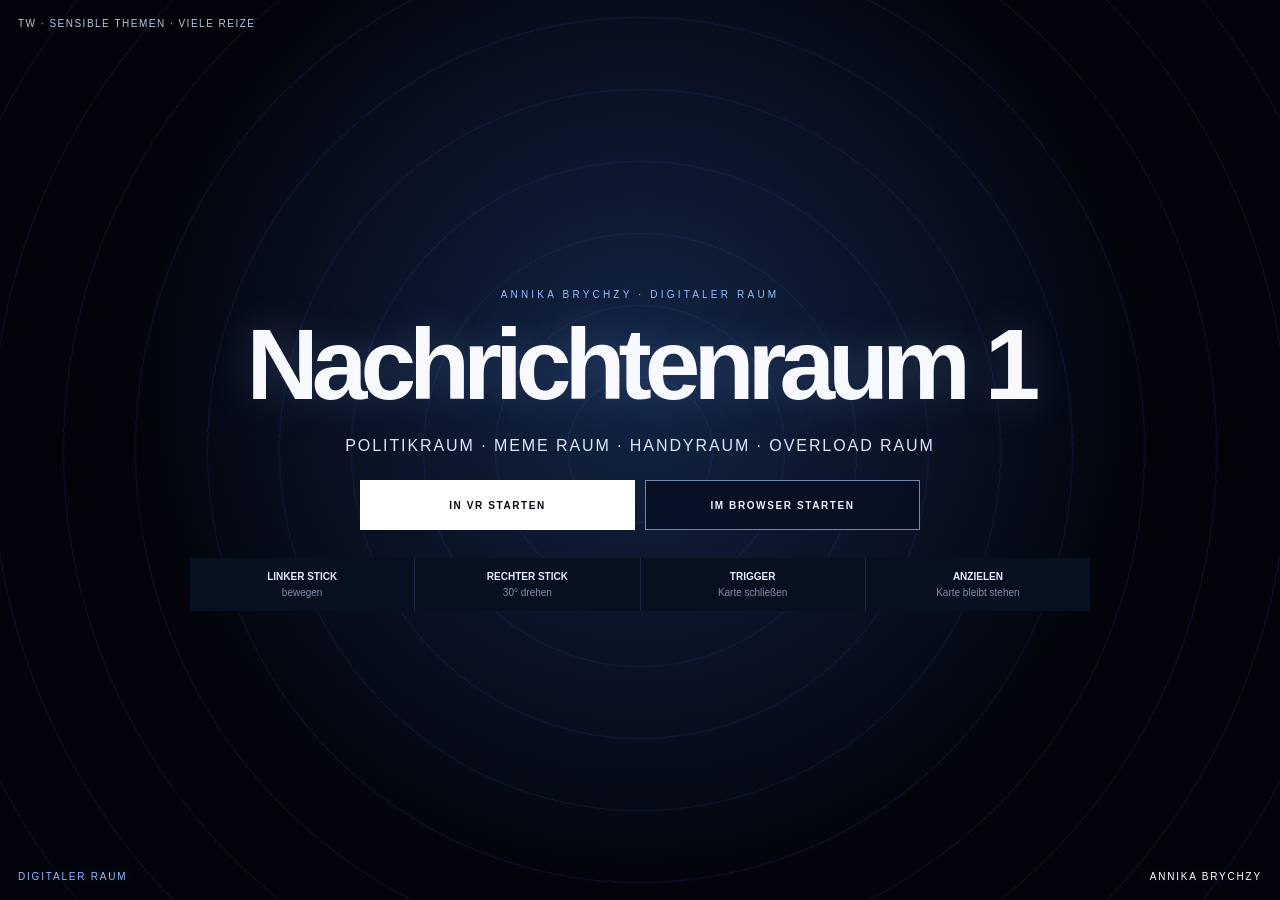
<file: index.html>
<!doctype html>
<html lang="de">
  <head>
    <meta charset="utf-8" />
    <meta name="viewport" content="width=device-width, initial-scale=1" />
    <meta http-equiv="refresh" content="0; url=./v2/" />
    <title>Nachrichtenraum</title>
    <style>
      html, body { height: 100%; margin: 0; background: #05070c; color: white; font-family: system-ui, sans-serif; display: grid; place-items: center; }
      a { color: #9ee7ff; }
    </style>
  </head>
  <body>
    <main>
      <h1>Nachrichtenraum</h1>
      <p><a href="./v2/">In den Raum gehen</a></p>
    </main>
  </body>
</html>
</file>
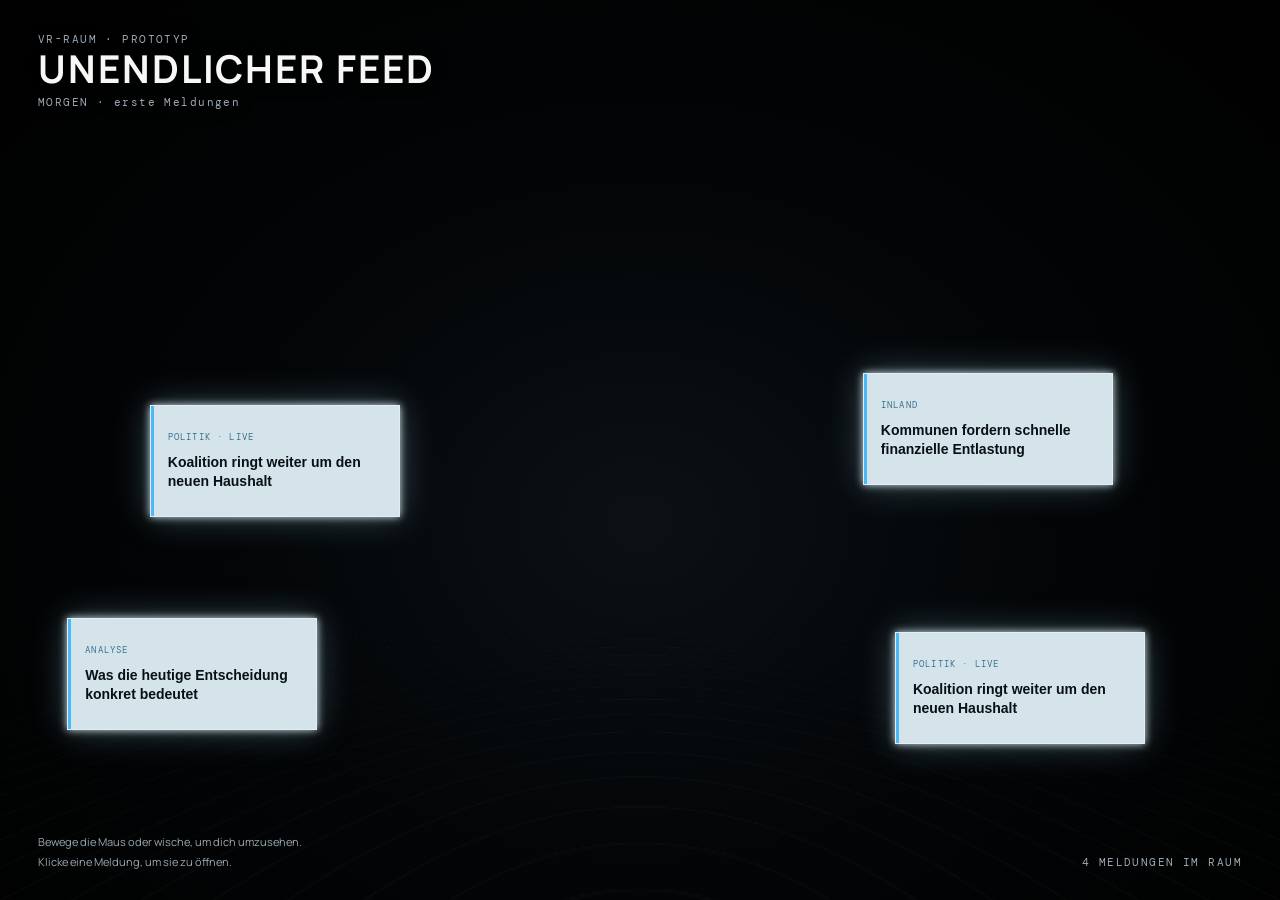
<file: prototype/index.html>
<!doctype html>
<html lang="de">
  <head>
    <meta charset="UTF-8" />
    <meta name="viewport" content="width=device-width, initial-scale=1.0" />
    <title>Unendlicher Feed — Nachrichtenraum</title>
    <link rel="stylesheet" href="styles.css" />
  </head>
  <body>
    <main id="experience" aria-label="Interaktiver Nachrichtenraum">
      <header class="hud">
        <p class="eyebrow">VR-RAUM · PROTOTYP</p>
        <h1>UNENDLICHER FEED</h1>
        <p id="phase-label">MORGEN · erste Meldungen</p>
      </header>

      <section id="news-space" aria-live="polite"></section>

      <aside class="help">
        <span>Bewege die Maus oder wische, um dich umzusehen.</span>
        <span>Klicke eine Meldung, um sie zu öffnen.</span>
      </aside>
      <p class="counter"><span id="counter">0</span> MELDUNGEN IM RAUM</p>

      <dialog id="news-dialog">
        <button class="close" id="close-dialog" aria-label="Meldung schließen">×</button>
        <p class="source" id="dialog-source"></p>
        <h2 id="dialog-title"></h2>
        <p id="dialog-text"></p>
        <p class="note">Eine Meldung schließen schafft keinen Raum.</p>
      </dialog>
    </main>
    <script src="script.js"></script>
  </body>
</html>
</file>
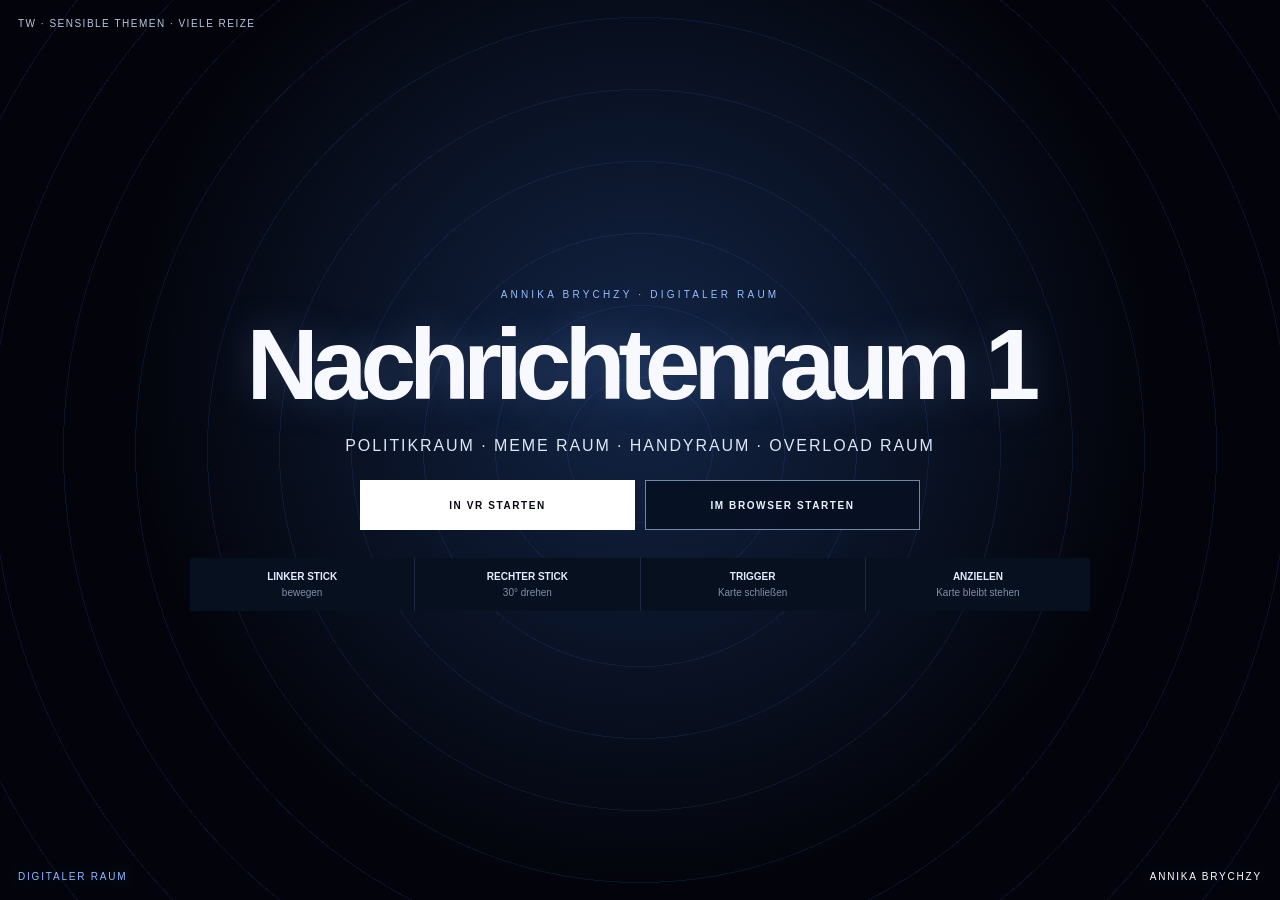
<file: v2/index.html>
<!doctype html>
<html lang="de">
  <head>
    <meta charset="UTF-8" />
    <meta name="viewport" content="width=device-width, initial-scale=1.0, viewport-fit=cover" />
    <meta name="theme-color" content="#10246a" />
    <meta name="description" content="Nachrichtenraum 1, eine für Meta Quest optimierte WebXR-Erfahrung von Annika Brychzy." />
    <title>Nachrichtenraum 1</title>
    <link rel="manifest" href="./manifest.webmanifest" />
    <link rel="icon" href="./icon.svg" type="image/svg+xml" />
    <link rel="stylesheet" href="./styles.css?v=rooms-9" />
    <script src="../vendor/aframe-v1.8.0.min.js"></script>
  </head>
  <body>
    <main id="app">
      <a-scene id="xr-scene" background="color: #10246a" fog="type: exponential; color: #10246a; density: 0.006" renderer="antialias: false; colorManagement: true; foveationLevel: 1; precision: medium; maxCanvasWidth: 2560; maxCanvasHeight: 1440" webxr="referenceSpaceType: local-floor; optionalFeatures: local-floor, bounded-floor" vr-mode-ui="enabled: true" loading-screen="enabled: false" device-orientation-permission-ui="enabled: false">
        <a-entity id="rig">
          <a-camera id="viewer" position="0 1.62 0" look-controls="pointerLockEnabled: false; magicWindowTrackingEnabled: true" wasd-controls="acceleration: 16">
            <a-entity id="vr-hud" visible="false">
              <a-plane position="-0.66 0.46 -1.7" width="0.7" height="0.11" material="color: #061226; shader: flat; transparent: true; opacity: 0.72; depthTest: false"></a-plane>
              <a-text id="vr-phase" value="BEREIT" position="-1.00 0.46 -1.695" width="1.24" color="#d9e7ff" align="left" baseline="center" material="depthTest: false"></a-text>
              <a-text id="vr-tw" value="TW · VIELE REIZE" position="-1.00 0.70 -1.695" width="1.08" color="#facc15" align="left" baseline="center" material="depthTest: false"></a-text>
              <a-entity id="exit-root" visible="false" position="0 0.06 -1.65">
                <a-plane width="1.12" height="0.32" material="color: #07070a; shader: flat; transparent: true; opacity: 0.98; depthTest: false; depthWrite: false"></a-plane>
                <a-text id="vr-exit-question" value="MÖCHTEN SIE DIESEN RAUM VERLASSEN?" position="0 0.09 0.018" width="1.2" color="#ffffff" align="center" baseline="center" material="depthTest: false; depthWrite: false"></a-text>
                <a-plane id="vr-exit-yes" class="interactive" position="0.21 -0.064 0.025" width="0.36" height="0.13" material="color: #16a34a; shader: flat; opacity: 1; depthTest: false; depthWrite: false"><a-text id="vr-exit-yes-label" value="JA" position="0 0 0.014" width="0.9" color="#ffffff" align="center" baseline="center" material="depthTest: false; depthWrite: false"></a-text></a-plane>
                <a-plane id="vr-exit-no" class="interactive" position="-0.21 -0.064 0.025" width="0.36" height="0.13" material="color: #dc2626; shader: flat; opacity: 1; depthTest: false; depthWrite: false"><a-text id="vr-exit-no-label" value="NEIN" position="0 0 0.014" width="0.9" color="#ffffff" align="center" baseline="center" material="depthTest: false; depthWrite: false"></a-text></a-plane>
              </a-entity>
              <a-plane id="vr-pause-button" position="0 -0.52 -1.25" width="0.64" height="0.13" material="color: #0a1b35; shader: flat; opacity: 0.92; depthTest: false"><a-text id="vr-pause-label" value="ALLE ANHALTEN" position="0 0 0.006" width="0.78" color="#ffffff" align="center" baseline="center" material="depthTest: false"></a-text></a-plane>
              <a-text id="vr-help" value="" position="0 -0.72 -1.5" width="1.35" color="#7084a8" align="center" baseline="center" material="depthTest: false"></a-text>
            </a-entity>
          </a-camera>
          <a-entity id="left-controller" meta-touch-controls="hand: left; model: true" raycaster="objects: .interactive; far: 14; showLine: false" cursor="rayOrigin: entity; fuse: false; downEvents: triggerdown; upEvents: triggerup"></a-entity>
          <a-entity id="right-controller" meta-touch-controls="hand: right; model: true" raycaster="objects: .interactive; far: 14; showLine: false" cursor="rayOrigin: entity; fuse: false; downEvents: triggerdown; upEvents: triggerup"></a-entity>
        </a-entity>
        <a-entity id="data-swarm"></a-entity><a-entity id="news-root"></a-entity>
        <a-entity id="left-pointer" visible="false" geometry="primitive: triangle; vertexA: 0 0.022 0; vertexB: -0.016 -0.014 0; vertexC: 0.016 -0.014 0" material="color: #8eb8ff; shader: flat; side: double; depthTest: false"></a-entity>
        <a-entity id="right-pointer" visible="false" geometry="primitive: triangle; vertexA: 0 0.022 0; vertexB: -0.016 -0.014 0; vertexC: 0.016 -0.014 0" material="color: #ffffff; shader: flat; side: double; depthTest: false"></a-entity>
        <a-entity id="mouse-cursor" cursor="rayOrigin: mouse; fuse: false" raycaster="objects: .interactive; far: 18"></a-entity>
      </a-scene>
      <section id="start-screen" aria-labelledby="title"><div class="start-panel"><div class="version">ANNIKA BRYCHZY · DIGITALER RAUM</div><h1 id="title">Nachrichtenraum 1</h1><p class="intro">Politikraum · Meme Raum · Handyraum · Overload Raum</p><div class="actions"><button id="vr-button" class="primary" type="button" disabled>IN VR STARTEN</button><button id="browser-button" type="button" disabled>IM BROWSER STARTEN</button><button id="install-button" type="button" hidden>INSTALLIEREN</button></div><dl class="controls"><div><dt>Linker Stick</dt><dd>bewegen</dd></div><div><dt>Rechter Stick</dt><dd>30° drehen</dd></div><div><dt>Trigger</dt><dd>Karte schließen</dd></div><div><dt>Anzielen</dt><dd>Karte bleibt stehen</dd></div></dl></div></section>
      <section id="hud" aria-live="polite"><div><span id="phase-label">BEREIT</span><span id="timer">00:00</span></div><div><span id="message-count">0 NEWS</span><span id="feed-status">RSS WIRD GELADEN</span></div></section>
      <button id="pause-all" type="button">ALLE ANHALTEN</button>
      <section id="exit-overlay" class="exit-overlay" hidden><div class="exit-panel"><p>Möchten Sie diesen Raum verlassen?</p><div><button id="exit-yes" type="button">Ja</button><button id="exit-no" type="button">Nein</button></div></div></section>
      <section id="rest-note" hidden><p>Pause</p><span>Nicht jede Ablenkung ist Erholung.</span></section>
      <div id="desktop-help">KLICK/TRIGGER: SCHLIESSEN · ANZIELEN: LESEN · WASD: BEWEGEN</div><div id="toast" role="status" aria-live="polite"></div><div class="tw-warning">TW · sensible Themen · viele Reize</div><div class="project-left">digitaler raum</div><div class="project-right">Annika Brychzy</div>
    </main>
    <script type="module" src="./vr-hud-fix.js?v=3"></script>
    <script type="module" src="./exit-patch.js?v=6"></script>
    <script type="module" src="./card-flow-patch.js?v=1"></script>
    <script type="module" src="./vr-interaction-polish.js?v=3"></script>
    <script type="module" src="./main.js?v=rooms-22"></script>
    <script type="module" src="./room-bg.js?v=rooms-visual-10"></script>
    <script type="module" src="./aurora-room.js?v=2"></script>
    <script type="module" src="./sky-background.js?v=3"></script>
    <script type="module" src="./rest-quiet.js?v=1"></script>
  </body>
</html>
</file>
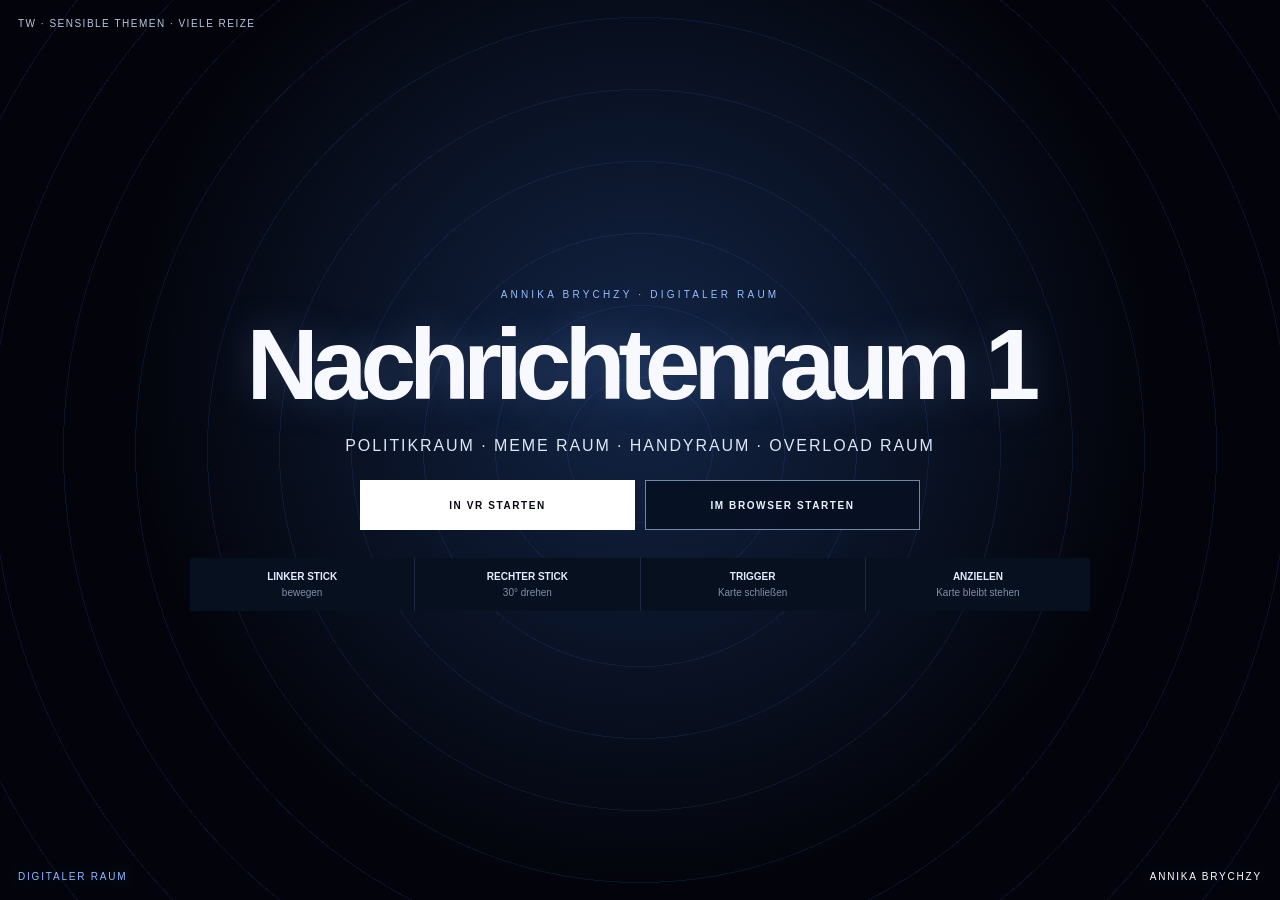
<file: vs/index.html>
<!doctype html>
<html lang="de">
  <head>
    <meta charset="utf-8" />
    <meta name="viewport" content="width=device-width, initial-scale=1" />
    <meta http-equiv="refresh" content="0; url=../v2/" />
    <title>Weiterleitung zum Nachrichtenraum</title>
    <script>location.replace('../v2/');</script>
  </head>
  <body>
    <p>Weiter zum <a href="../v2/">Nachrichtenraum</a>.</p>
  </body>
</html>
</file>
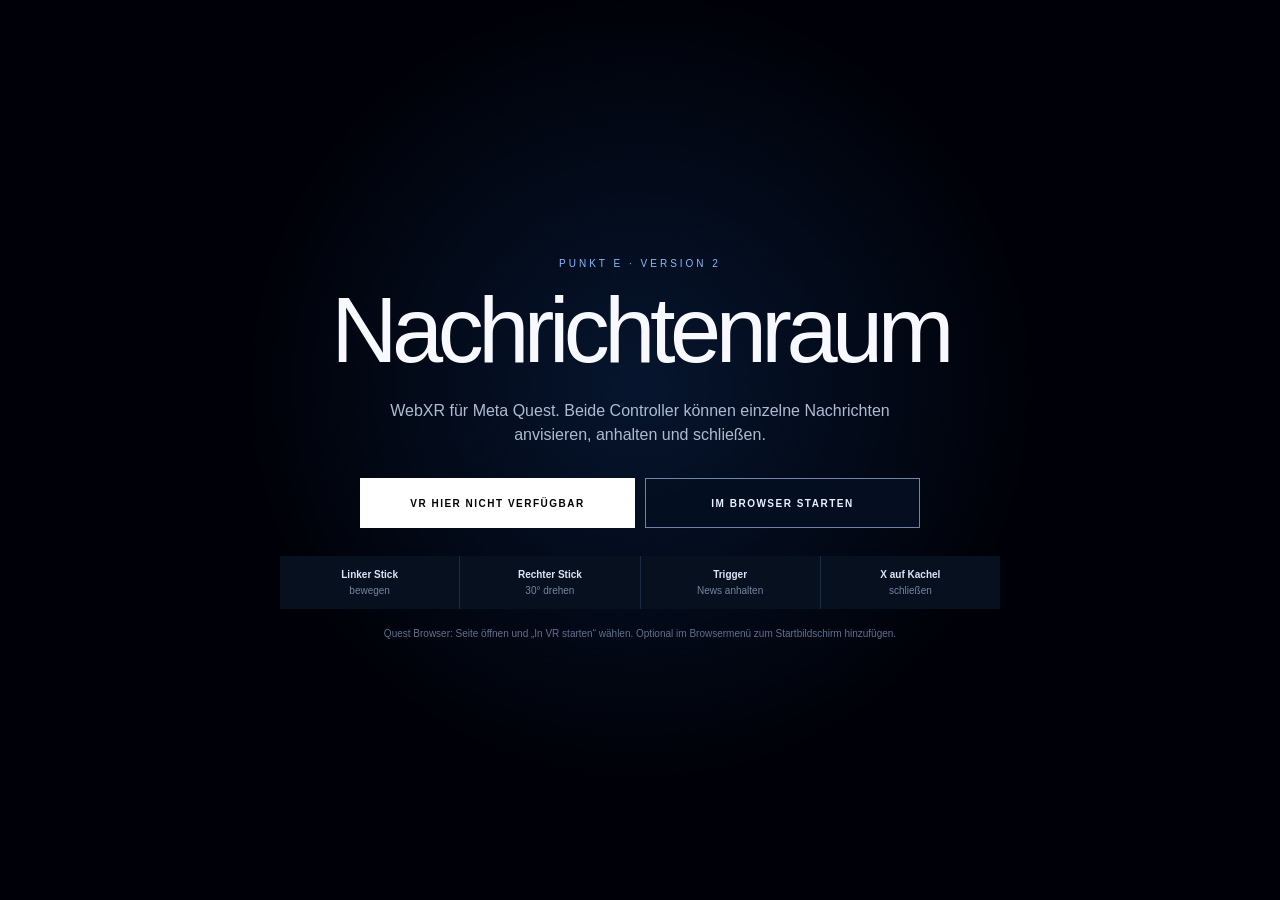
<file: public/v2/index.html>
<!doctype html>
<html lang="de">
  <head>
    <meta charset="UTF-8" />
    <meta name="viewport" content="width=device-width, initial-scale=1.0, viewport-fit=cover" />
    <meta name="theme-color" content="#000108" />
    <meta name="description" content="Nachrichtenraum V2, eine für Meta Quest optimierte WebXR-Erfahrung." />
    <title>Nachrichtenraum V2</title>
    <link rel="manifest" href="./manifest.webmanifest" />
    <link rel="icon" href="./icon.svg" type="image/svg+xml" />
    <link rel="stylesheet" href="./styles.css" />
    <script src="../vendor/aframe-v1.8.0.min.js"></script>
  </head>
  <body>
    <main id="app">
      <a-scene
        id="xr-scene"
        background="color: #000108"
        fog="type: exponential; color: #000108; density: 0.022"
        renderer="antialias: false; colorManagement: true; foveationLevel: 1; precision: medium; maxCanvasWidth: 2560; maxCanvasHeight: 1440"
        webxr="referenceSpaceType: local-floor; optionalFeatures: local-floor, bounded-floor"
        vr-mode-ui="enabled: false"
        loading-screen="enabled: false"
        device-orientation-permission-ui="enabled: false"
      >
        <a-entity id="rig">
          <a-camera
            id="viewer"
            position="0 1.62 0"
            look-controls="pointerLockEnabled: false; magicWindowTrackingEnabled: true"
            wasd-controls="acceleration: 16"
          >
            <a-entity id="vr-hud" visible="false">
              <a-plane
                position="-0.67 0.48 -1.4"
                width="0.62"
                height="0.11"
                material="color: #061226; shader: flat; transparent: true; opacity: 0.72; depthTest: false"
              ></a-plane>
              <a-text
                id="vr-phase"
                value="BEREIT"
                position="-0.96 0.48 -1.395"
                width="1.15"
                color="#d9e7ff"
                align="left"
                baseline="center"
                material="depthTest: false"
              ></a-text>
              <a-plane
                id="vr-pause-button"
                position="0 -0.52 -1.25"
                width="0.64"
                height="0.13"
                material="color: #0a1b35; shader: flat; opacity: 0.92; depthTest: false"
              >
                <a-text
                  id="vr-pause-label"
                  value="ALLE ANHALTEN"
                  position="0 0 0.006"
                  width="0.78"
                  color="#ffffff"
                  align="center"
                  baseline="center"
                  material="depthTest: false"
                ></a-text>
              </a-plane>
              <a-text
                id="vr-help"
                value="LINKS: LAUFEN  |  RECHTS: DREHEN  |  TRIGGER: AUSWAHL"
                position="0 -0.72 -1.5"
                width="1.35"
                color="#7084a8"
                align="center"
                baseline="center"
                material="depthTest: false"
              ></a-text>
            </a-entity>
          </a-camera>

          <a-entity
            id="left-controller"
            meta-touch-controls="hand: left; model: true"
            raycaster="objects: .interactive; far: 14; showLine: false"
            cursor="rayOrigin: entity; fuse: false; downEvents: triggerdown; upEvents: triggerup"
          ></a-entity>
          <a-entity
            id="right-controller"
            meta-touch-controls="hand: right; model: true"
            raycaster="objects: .interactive; far: 14; showLine: false"
            cursor="rayOrigin: entity; fuse: false; downEvents: triggerdown; upEvents: triggerup"
          ></a-entity>
        </a-entity>

        <a-entity id="data-swarm"></a-entity>
        <a-entity id="news-root"></a-entity>
        <a-entity
          id="left-pointer"
          visible="false"
          geometry="primitive: triangle; vertexA: 0 0.022 0; vertexB: -0.016 -0.014 0; vertexC: 0.016 -0.014 0"
          material="color: #8eb8ff; shader: flat; side: double; depthTest: false"
        ></a-entity>
        <a-entity
          id="right-pointer"
          visible="false"
          geometry="primitive: triangle; vertexA: 0 0.022 0; vertexB: -0.016 -0.014 0; vertexC: 0.016 -0.014 0"
          material="color: #ffffff; shader: flat; side: double; depthTest: false"
        ></a-entity>
        <a-entity
          id="mouse-cursor"
          cursor="rayOrigin: mouse; fuse: false"
          raycaster="objects: .interactive; far: 18"
        ></a-entity>
      </a-scene>

      <section id="start-screen" aria-labelledby="title">
        <div class="start-panel">
          <div class="version">PUNKT E · VERSION 2</div>
          <h1 id="title">Nachrichtenraum</h1>
          <p class="intro">WebXR für Meta Quest. Beide Controller können einzelne Nachrichten anvisieren, anhalten und schließen.</p>
          <div class="actions">
            <button id="vr-button" class="primary" type="button" disabled>IN VR STARTEN</button>
            <button id="browser-button" type="button" disabled>IM BROWSER STARTEN</button>
            <button id="install-button" type="button" hidden>INSTALLIEREN</button>
          </div>
          <dl class="controls">
            <div><dt>Linker Stick</dt><dd>bewegen</dd></div>
            <div><dt>Rechter Stick</dt><dd>30° drehen</dd></div>
            <div><dt>Trigger</dt><dd>News anhalten</dd></div>
            <div><dt>X auf Kachel</dt><dd>schließen</dd></div>
          </dl>
          <p class="install-hint">Quest Browser: Seite öffnen und „In VR starten“ wählen. Optional im Browsermenü zum Startbildschirm hinzufügen.</p>
        </div>
      </section>

      <section id="hud" aria-live="polite">
        <div><span id="phase-label">BEREIT</span><span id="timer">00:00</span></div>
        <div><span id="message-count">0 NEWS</span><span id="feed-status">RSS WIRD GELADEN</span></div>
      </section>

      <button id="pause-all" type="button">ALLE ANHALTEN</button>
      <div id="desktop-help">KLICK: NEWS ANHALTEN · X: SCHLIESSEN · WASD: BEWEGEN</div>
      <div id="toast" role="status" aria-live="polite"></div>
    </main>
    <script type="module" src="./main.js"></script>
  </body>
</html>
</file>
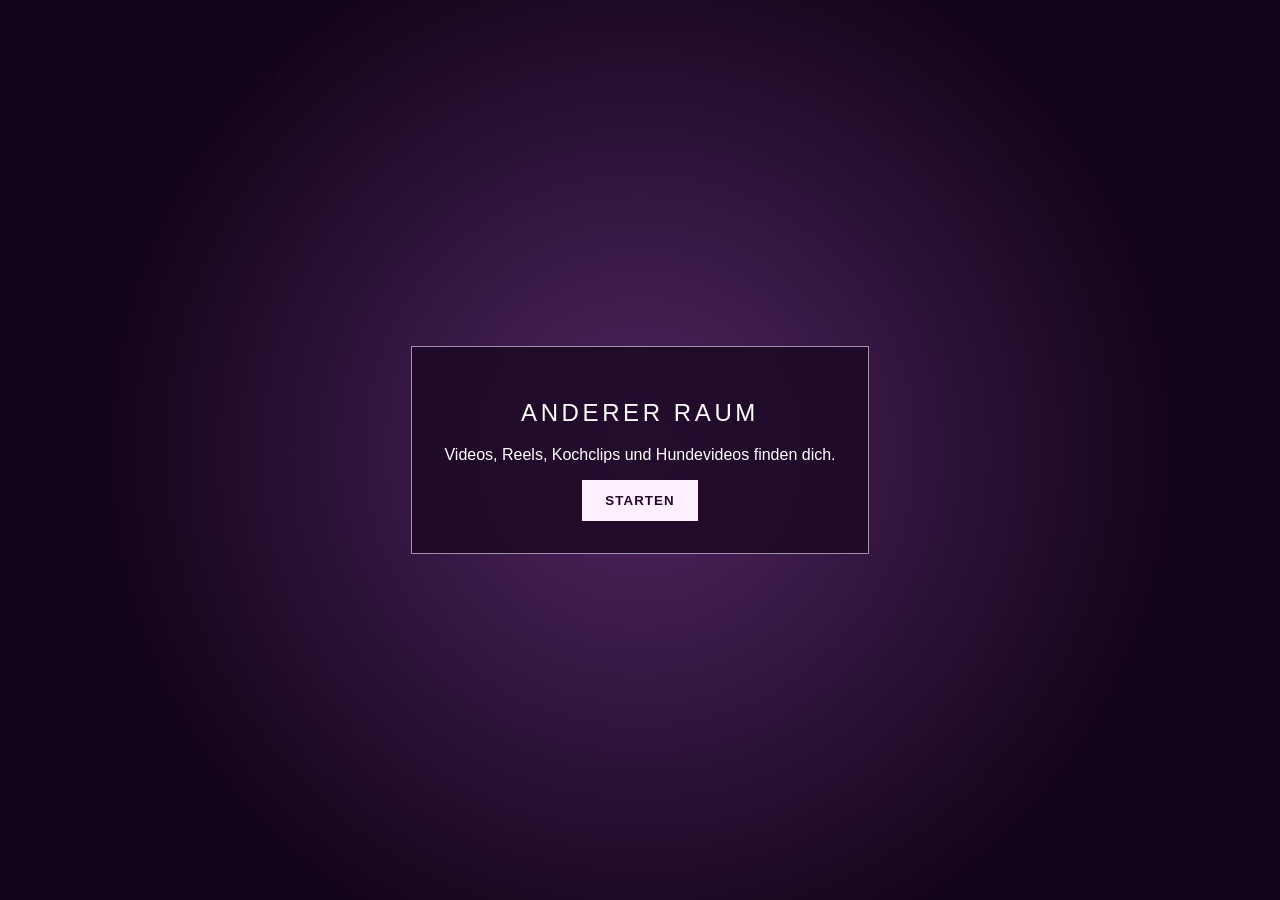
<file: exit-destination.html>
<!doctype html>
<html lang="de"><head><meta charset="utf-8"><meta name="viewport" content="width=device-width,initial-scale=1"><title>Video-Raum</title><script src="https://aframe.io/releases/1.6.0/aframe.min.js"></script><style>body{margin:0;background:#13051d;font-family:Arial;color:#fff}#info{position:fixed;z-index:5;top:20px;left:22px;letter-spacing:.12em;font-size:11px;line-height:1.6;pointer-events:none;text-shadow:0 1px 8px #000}#info b{font-size:19px}#start{position:fixed;z-index:10;inset:0;display:grid;place-items:center;background:radial-gradient(circle,#7a3c8f99,#120419 70%);text-align:center}#start div{padding:32px;border:1px solid #ffe6ff99;background:#1d0926dd}#start h1{letter-spacing:.15em;font-weight:500}button{padding:13px 23px;border:0;background:#fff0ff;color:#24062d;font-weight:bold;cursor:pointer;letter-spacing:.08em}#back{position:fixed;z-index:6;right:20px;bottom:20px}</style></head>
<body><section id="start"><div><h1>ANDERER RAUM</h1><p>Videos, Reels, Kochclips und Hundevideos finden dich.</p><button id="start-button">STARTEN</button></div></section><div id="info">ZWEITER RAUM<br><b>VIDEOS FINDEN DICH</b><br>HUNDE · KOCHVIDEOS · MEMES · REELS</div><button id="back" onclick="location.href='exit-test.html'">STARTEN</button><a-scene background="color:#160520" renderer="antialias:true;colorManagement:true"><a-assets><video id="dog" autoplay loop muted playsinline crossorigin="anonymous" src="https://archive.org/download/JamesNReynoldsStrayDog2005Apr16/straydogapr_01_512kb.mp4"></video><video id="cat" autoplay loop muted playsinline crossorigin="anonymous" src="https://mail.openbeelden.nl/files/11/60/1160774.1160771.Cat_5.mp4"></video><video id="cooking" autoplay loop muted playsinline crossorigin="anonymous" src="https://commons.wikimedia.org/wiki/Special:FilePath/Cooking%20Chicken%20and%20Rice.webm"></video><video id="meme" autoplay loop muted playsinline crossorigin="anonymous" src="https://cdn.aframe.io/videos/bunny.mp4"></video></a-assets><a-entity position="0 1.65 0"><a-camera look-controls wasd-controls><a-entity cursor="rayOrigin:mouse" raycaster="objects:.clip" position="0 0 -1" geometry="primitive:ring;radiusInner:.01;radiusOuter:.018" material="color:#fff;shader:flat"></a-entity></a-camera><a-entity oculus-touch-controls="hand:left" laser-controls="hand:left" cursor="rayOrigin:entity;fuse:false" raycaster="objects:.clip" line="color:#ffe0ff"></a-entity><a-entity oculus-touch-controls="hand:right" laser-controls="hand:right" cursor="rayOrigin:entity;fuse:false" raycaster="objects:.clip" line="color:#ffe0ff"></a-entity></a-entity><a-light type="ambient" color="#9954b8" intensity=".65"></a-light><a-light type="point" color="#ff4eaa" intensity="1.4" distance="16" position="0 4 0"></a-light><a-sky color="#160520"></a-sky><a-plane rotation="-90 0 0" width="100" height="100" color="#321144" material="emissive:#2d0e3d;emissiveIntensity:.45"></a-plane><a-entity id="clips"></a-entity></a-scene><script>AFRAME.registerComponent('face-camera',{tick(){const c=document.querySelector('a-camera');if(!c)return;const p=c.object3D.getWorldPosition(new THREE.Vector3());p.y=this.el.object3D.position.y;this.el.object3D.lookAt(p)}});const labels=['HUNDEVIDEO · noch einmal','KOCHVIDEO · schnell & lecker','MEME · du musst lachen','REEL · nur noch eins','CLIP · empfohlen für dich','TREND · alle schauen das'];const colors=['#ff62ae','#8d77ff','#ffbd52','#54dccf','#ff7298','#78a8ff'],root=document.querySelector('#clips');function card(i){const a=i/20*Math.PI*2,r=4+i%4*1.25,e=document.createElement('a-entity'),p={x:Math.sin(a)*r,y:.7+(i%5)*.85,z:Math.cos(a)*r};e.setAttribute('position',p);e.setAttribute('face-camera','');e.classList.add('clip');e.setAttribute('animation__float',`property:position;to:${p.x} ${p.y+.34} ${p.z};dur:${1400+i%4*500};dir:alternate;loop:true;easing:easeInOutSine`);const frame=document.createElement('a-plane');frame.setAttribute('width','2.05');frame.setAttribute('height','1.48');frame.setAttribute('color',colors[i%colors.length]);frame.setAttribute('material','emissive:currentColor;emissiveIntensity:.45');e.append(frame);if(i%3===0){const v=document.createElement('a-video'),sources=['#dog','#cat','#cooking','#meme'];v.setAttribute('src',sources[Math.floor(i/3)%sources.length]);v.setAttribute('width','1.85');v.setAttribute('height','1.08');v.setAttribute('position','0 .11 .025');e.append(v)}const text=document.createElement('a-text');text.setAttribute('value',labels[i%labels.length]);text.setAttribute('position','-.78 -.55 .04');text.setAttribute('width','.92');text.setAttribute('color','#210927');text.setAttribute('wrap-count','25');e.append(text);e.addEventListener('click',()=>e.setAttribute('animation__zoom','property:scale;to:1.5 1.5 1.5;dur:180'));root.append(e)}document.querySelector('#start-button').addEventListener('click',()=>{document.querySelector('#start').style.display='none';for(let i=0;i<30;i++)setTimeout(()=>card(i),i*80)})</script></body></html>
</file>
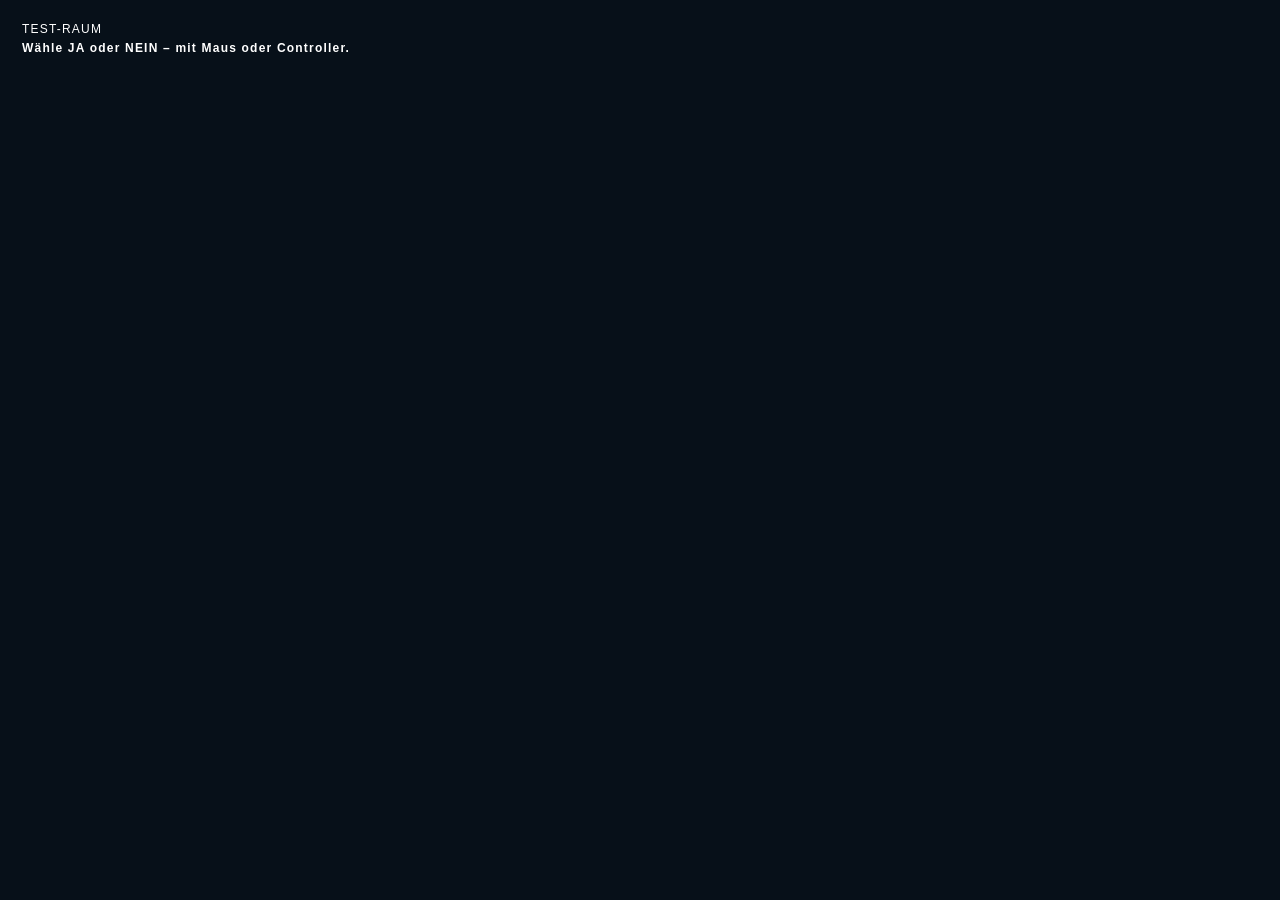
<file: exit-test.html>
<!doctype html>
<html lang="de"><head><meta charset="utf-8"><meta name="viewport" content="width=device-width,initial-scale=1"><title>Ausweg-Test</title><script src="https://aframe.io/releases/1.6.0/aframe.min.js"></script><style>body{margin:0;background:#071019;font-family:Arial;color:#fff}#note{position:fixed;z-index:5;top:20px;left:22px;letter-spacing:.1em;font-size:12px;line-height:1.6;pointer-events:none}</style></head><body><div id="note">TEST-RAUM<br><b>Wähle JA oder NEIN – mit Maus oder Controller.</b></div><a-scene background="color:#071019" renderer="antialias:true;colorManagement:true"><a-entity position="0 1.65 0"><a-camera look-controls><a-entity cursor="rayOrigin:mouse" raycaster="objects:.click-target" position="0 0 -1" geometry="primitive:ring;radiusInner:.01;radiusOuter:.018" material="color:#fff;shader:flat"></a-entity></a-camera><a-entity oculus-touch-controls="hand:left" laser-controls="hand:left" cursor="rayOrigin:entity;fuse:false" raycaster="objects:.click-target" line="color:#bdeeff"></a-entity><a-entity oculus-touch-controls="hand:right" laser-controls="hand:right" cursor="rayOrigin:entity;fuse:false" raycaster="objects:.click-target" line="color:#bdeeff"></a-entity></a-entity><a-light type="ambient" color="#6b90a7" intensity=".45"></a-light><a-sky color="#071019"></a-sky><a-plane rotation="-90 0 0" width="70" height="70" color="#14212b"></a-plane><a-entity position="0 1.8 -4"><a-plane width="5.6" height="2.6" color="#10222e" material="emissive:#1c4457;emissiveIntensity:.3"></a-plane><a-text value="Möchtest du den Raum verlassen?" position="0 .62 .03" align="center" width="3.2" color="#f4fbff" wrap-count="32"></a-text><a-entity id="yes" class="click-target" position="-1.25 -.5 .05"><a-plane class="click-target" width="1.8" height=".62" color="#effbff"></a-plane><a-text value="JA" position="0 -.1 .03" align="center" width=".9" color="#061017"></a-text></a-entity><a-entity id="no" class="click-target" position="1.25 -.5 .05"><a-plane class="click-target" width="1.8" height=".62" color="#244251"></a-plane><a-text value="NEIN" position="0 -.1 .03" align="center" width=".9" color="#effbff"></a-text></a-entity></a-entity><a-entity id="no-message" visible="false" position="0 3.55 -4"><a-text value="Du bleibst im Test-Raum." align="center" width="2" color="#bfefff"></a-text></a-entity></a-scene><script>document.querySelector('#yes').addEventListener('click',()=>location.href='exit-destination.html');document.querySelector('#no').addEventListener('click',()=>document.querySelector('#no-message').setAttribute('visible',true))</script></body></html>
</file>
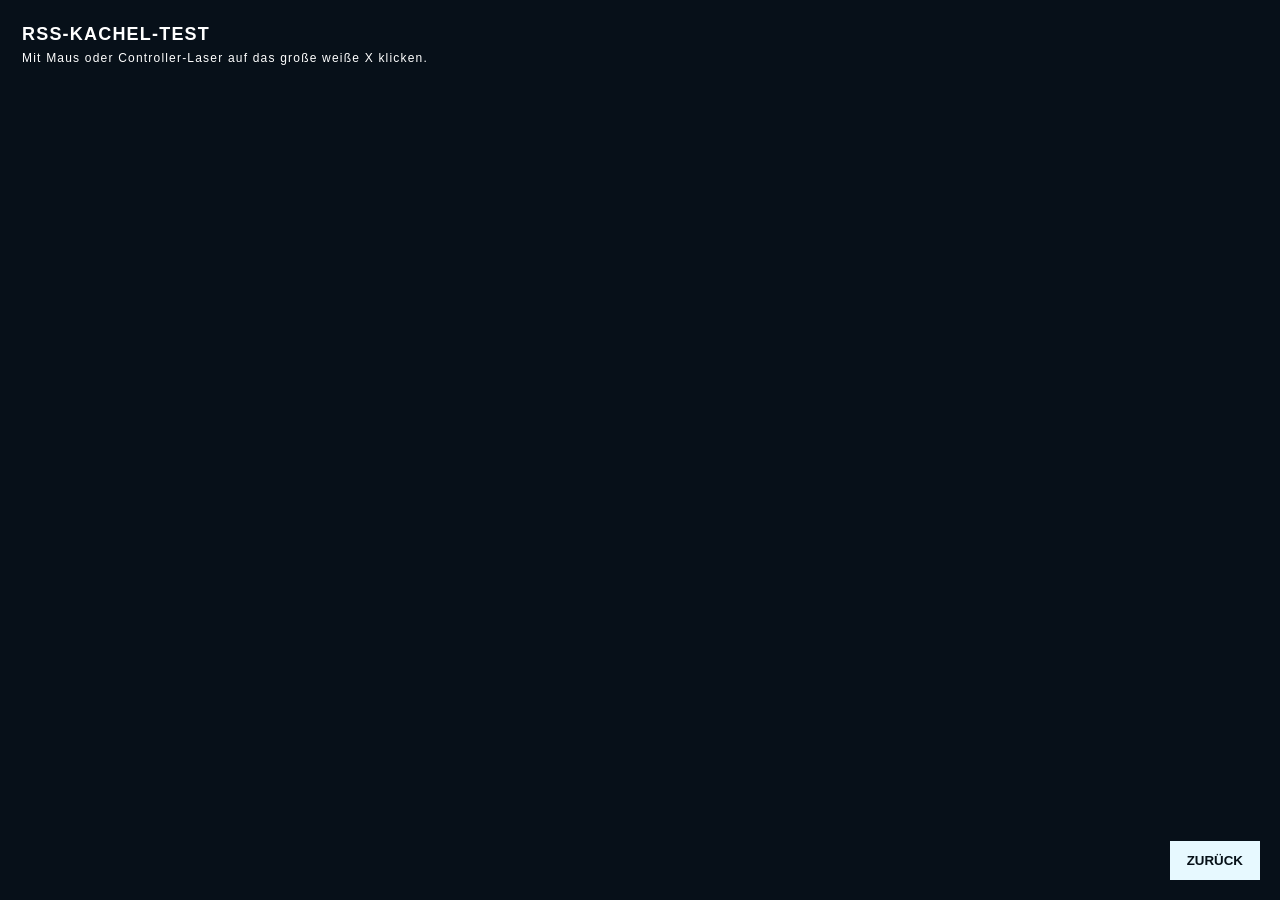
<file: rss-test.html>
<!doctype html>
<html lang="de"><head><meta charset="utf-8"><meta name="viewport" content="width=device-width,initial-scale=1"><title>RSS-X-Test</title><script src="https://aframe.io/releases/1.6.0/aframe.min.js"></script><style>body{margin:0;background:#071019;font-family:Arial;color:#fff}#note{position:fixed;z-index:5;top:20px;left:22px;letter-spacing:.1em;font-size:12px;line-height:1.6;pointer-events:none}strong{font-size:18px}button{position:fixed;z-index:6;right:20px;bottom:20px;padding:12px 17px;border:0;background:#e7f9ff;color:#061017;font-weight:bold;cursor:pointer}</style></head>
<body><div id="note"><strong>RSS-KACHEL-TEST</strong><br>Mit Maus oder Controller-Laser auf das große weiße X klicken.</div><button onclick="location.href='index.html'">ZURÜCK</button><a-scene background="color:#071019" renderer="antialias:true; colorManagement:true"><a-entity position="0 1.65 0"><a-camera look-controls><a-entity cursor="rayOrigin:mouse" raycaster="objects:.click-target" position="0 0 -1" geometry="primitive:ring;radiusInner:.01;radiusOuter:.018" material="color:#fff;shader:flat"></a-entity></a-camera><a-entity oculus-touch-controls="hand:left" laser-controls="hand:left" cursor="rayOrigin:entity;fuse:false" raycaster="objects:.click-target" line="color:#bdeeff"></a-entity><a-entity oculus-touch-controls="hand:right" laser-controls="hand:right" cursor="rayOrigin:entity;fuse:false" raycaster="objects:.click-target" line="color:#bdeeff"></a-entity></a-entity><a-light type="ambient" color="#7290a5" intensity=".42"></a-light><a-sky color="#071019"></a-sky><a-plane rotation="-90 0 0" width="80" height="80" color="#14212b"></a-plane><a-entity id="card" position="0 2 -4"><a-plane width="5.9" height="3.45" color="#eaf8ff" material="emissive:#b9e1f2;emissiveIntensity:.4"></a-plane><a-text value="TAGESSCHAU · ARCHIVIERTES RSS" position="-2.52 1.15 .03" width="1.1" color="#39718d"></a-text><a-text value="Politische Nachrichten überfluten den digitalen Raum" position="-2.52 .55 .03" width="2.35" color="#07131b" wrap-count="37"></a-text><a-text value="Dies ist eine Testmeldung. Klicke das große X rechts oben: Die Kachel muss sofort verschwinden." position="-2.52 -.65 .03" width="1.35" color="#385967" wrap-count="48"></a-text><a-entity id="close" class="click-target" position="2.36 1.1 .06"><a-circle class="click-target" radius=".48" color="#10232f"></a-circle><a-plane class="click-target" width=".72" height=".105" position="0 0 .035" rotation="0 0 45" color="#ffffff"></a-plane><a-plane class="click-target" width=".72" height=".105" position="0 0 .04" rotation="0 0 -45" color="#ffffff"></a-plane></a-entity></a-entity><a-entity id="success" visible="false" position="0 2 -4"><a-plane width="5.9" height="2" color="#0c2430" material="emissive:#1f7c8e;emissiveIntensity:.35"></a-plane><a-text value="TEST ERFOLGREICH\nDie RSS-Kachel wurde geschlossen." align="center" position="0 .2 .03" width="2.5" color="#effdff" wrap-count="35"></a-text></a-entity></a-scene><script>document.querySelector('#close').addEventListener('click',e=>{e.stopPropagation();document.querySelector('#card').setAttribute('visible',false);document.querySelector('#success').setAttribute('visible',true);document.querySelector('#note').innerHTML='<strong>ERFOLGREICH</strong><br>Das weiße X wurde erkannt.'})</script></body></html>
</file>
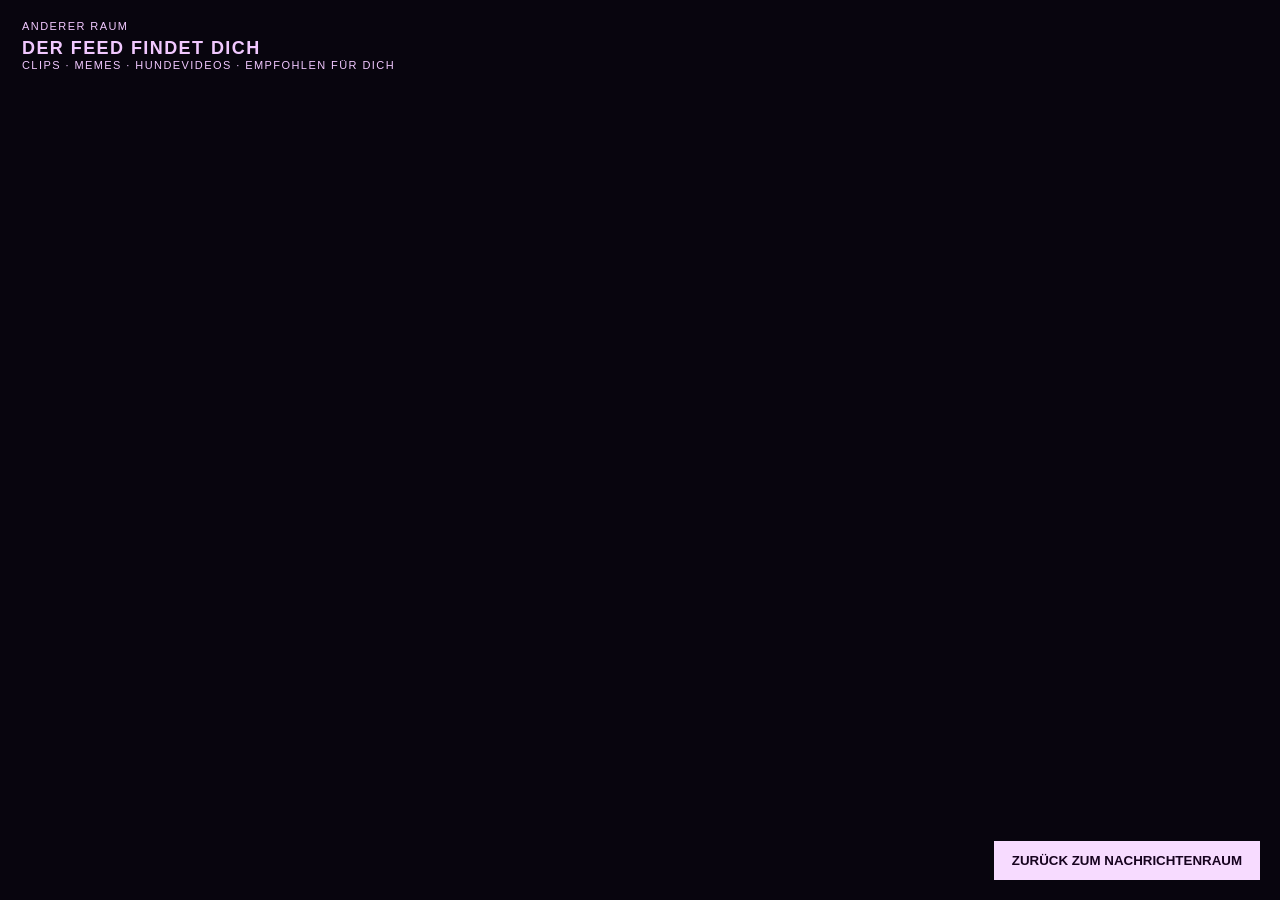
<file: social.html>
<!doctype html>
<html lang="de"><head><meta charset="utf-8"><meta name="viewport" content="width=device-width,initial-scale=1"><title>Anderer Feed</title><script src="https://aframe.io/releases/1.6.0/aframe.min.js"></script><style>body{margin:0;background:#08050e;color:#fff;font-family:Arial}#info{position:fixed;z-index:5;left:22px;top:20px;letter-spacing:.13em;font-size:11px;color:#f1c8ff;pointer-events:none}#info strong{display:block;font-size:18px;margin-top:6px}button{position:fixed;z-index:6;right:20px;bottom:20px;background:#f7dbff;color:#17031f;border:0;padding:12px 18px;font-weight:bold;cursor:pointer}</style></head>
<body><div id="info">ANDERER RAUM<strong>DER FEED FINDET DICH</strong>CLIPS · MEMES · HUNDEVIDEOS · EMPFOHLEN FÜR DICH</div><button onclick="location.href='index.html'">ZURÜCK ZUM NACHRICHTENRAUM</button>
<a-scene background="color:#08050e" renderer="antialias:true; colorManagement:true"><a-entity position="0 1.6 0"><a-camera look-controls wasd-controls><a-entity cursor="rayOrigin:mouse" raycaster="objects:.clip" position="0 0 -1" geometry="primitive:ring;radiusInner:.008;radiusOuter:.014" material="color:#fff;shader:flat"></a-entity></a-camera><a-entity laser-controls="hand:left" raycaster="objects:.clip" line="color:#ffd6ff"></a-entity><a-entity laser-controls="hand:right" raycaster="objects:.clip" line="color:#ffd6ff"></a-entity></a-entity><a-light type="ambient" color="#4a174f" intensity=".6"></a-light><a-sky color="#08050e"></a-sky><a-plane rotation="-90 0 0" width="100" height="100" color="#160d1c"></a-plane><a-entity id="clips"></a-entity></a-scene>
<script>AFRAME.registerComponent('face-camera',{tick(){const c=document.querySelector('a-camera');if(!c)return;const p=c.object3D.getWorldPosition(new THREE.Vector3());p.y=this.el.object3D.position.y;this.el.object3D.lookAt(p)}});const labels=['HUNDEVIDEO · nochmal ansehen','MEME · du musst das sehen','CLIP · empfohlen für dich','REEL · nur noch eins','VIDEO · perfekter Moment','TREND · alle reden darüber'];const root=document.querySelector('#clips');function add(){const a=Math.random()*Math.PI*2,r=3+Math.random()*7,e=document.createElement('a-entity'),p={x:Math.sin(a)*r,y:1+Math.random()*4,z:Math.cos(a)*r};e.setAttribute('position',p);e.setAttribute('face-camera','');e.classList.add('clip');const q=document.createElement('a-plane');q.setAttribute('width','2.1');q.setAttribute('height','1.3');q.setAttribute('color',['#ff65b7','#9570ff','#ffbf5b','#4fd6cf'][Math.floor(Math.random()*4)]);q.setAttribute('material','emissive:currentColor;emissiveIntensity:.35');e.append(q);const t=document.createElement('a-text');t.setAttribute('value',labels[Math.floor(Math.random()*labels.length)]);t.setAttribute('position','-.78 -.48 .03');t.setAttribute('width','1');t.setAttribute('color','#120915');t.setAttribute('wrap-count','22');e.append(t);e.addEventListener('click',()=>e.setAttribute('animation__zoom','property:scale;to:1.6 1.6 1.6;dur:250'));root.append(e);setTimeout(()=>e.remove(),7000)}setInterval(add,480);for(let i=0;i<16;i++)setTimeout(add,i*120)</script></body></html>
</file>
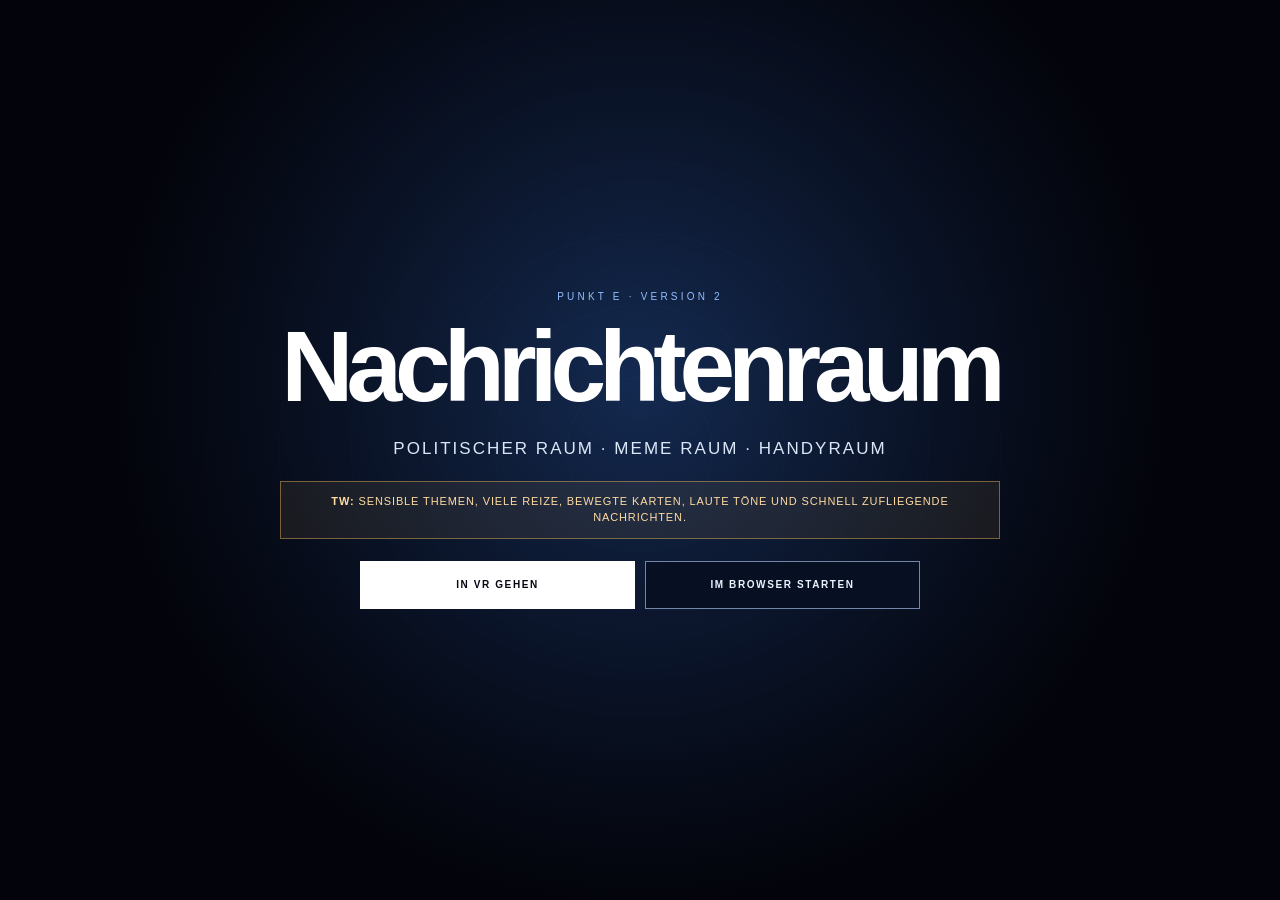
<file: v2/vr.html>
<!doctype html>
<html lang="de">
<head>
<meta charset="utf-8"><meta name="viewport" content="width=device-width,initial-scale=1,viewport-fit=cover"><title>Nachrichtenraum V2</title>
<style>
:root{font-family:Inter,Arial,sans-serif;background:#03040b;color:white;--yaw:0deg;--x:0px;--z:0px}*{box-sizing:border-box}html,body{margin:0;width:100%;height:100%;overflow:hidden;background:#03040b}body{perspective:900px;cursor:grab}button{font:inherit;cursor:pointer}#start,#ending{position:fixed;inset:0;z-index:40;display:grid;place-items:center;padding:24px;background:radial-gradient(circle at 50% 42%,rgba(24,48,90,.72),#03040b 64%)}.hidden{opacity:0!important;visibility:hidden!important;pointer-events:none!important}.panel{width:min(92vw,900px);text-align:center}.version{margin-bottom:18px;color:#94bfff;font-size:10px;letter-spacing:.32em;text-transform:uppercase}h1{margin:0;font-size:clamp(48px,9vw,100px);font-weight:560;letter-spacing:-.07em;line-height:.92}.intro{max-width:720px;margin:24px auto 18px;color:#dbe6f7;font-size:17px;line-height:1.55;letter-spacing:.12em;text-transform:uppercase}.trigger{max-width:720px;margin:0 auto 22px;padding:12px 14px;border:1px solid rgba(255,195,92,.42);background:rgba(255,195,92,.08);color:#ffdca3;font-size:11px;line-height:1.45;letter-spacing:.08em;text-transform:uppercase}.note{max-width:720px;margin:16px auto 0;color:#7f8da3;font-size:11px;line-height:1.45;letter-spacing:.08em;text-transform:uppercase}.actions,.end-actions{display:grid;grid-template-columns:repeat(2,minmax(0,1fr));gap:10px;max-width:560px;margin:0 auto}.actions button,#again,#pauseRoom,.small button,#home{min-height:48px;border:1px solid #7486a8;background:rgba(7,16,35,.9);color:#ecf3ff;border-radius:0;font-size:10px;font-weight:900;letter-spacing:.16em;text-transform:uppercase}.actions .primary,#pauseRoom{background:#fff;color:#050711;border-color:#fff}.controls{display:grid;grid-template-columns:repeat(4,minmax(0,1fr));gap:1px;margin-top:26px;background:#1c2940}.controls div{padding:12px 8px;background:#07101f}.controls dt{font-size:10px;font-weight:900;color:#e3ecff}.controls dd{margin:5px 0 0;color:#7f90aa;font-size:10px}.hint{margin:16px auto 0;color:#6d7b92;font-size:10px;line-height:1.45}
#room{position:fixed;inset:0;overflow:hidden;transform-style:preserve-3d;background:radial-gradient(circle at 50% 45%,rgba(15,37,76,.72),#02030a 65%);transition:background .8s,filter .5s}#room:before,#room:after{content:"";position:absolute;inset:-20%;pointer-events:none}#room:before{background:repeating-radial-gradient(circle at 50% 50%,rgba(67,119,255,.13) 0 1px,transparent 1px 72px);animation:turn 38s linear infinite}.meme-mode #room{background:radial-gradient(circle at 15% 18%,rgba(255,0,184,.75),transparent 30%),radial-gradient(circle at 85% 26%,rgba(0,221,255,.65),transparent 32%),radial-gradient(circle at 70% 78%,rgba(255,235,0,.58),transparent 34%),radial-gradient(circle at 35% 72%,rgba(117,255,64,.55),transparent 34%),#080018;filter:saturate(1.65)}.meme-mode #room:before{background:repeating-conic-gradient(from 0deg,rgba(255,0,184,.25) 0 8deg,rgba(0,221,255,.22) 8deg 16deg,rgba(255,235,0,.2) 16deg 24deg,rgba(117,255,64,.18) 24deg 32deg,transparent 32deg 48deg);animation:turn 14s linear infinite}.attention-mode #room{background:radial-gradient(circle at 18% 20%,rgba(37,211,102,.45),transparent 30%),radial-gradient(circle at 82% 70%,rgba(12,141,61,.42),transparent 36%),radial-gradient(circle at 50% 50%,rgba(240,253,244,.14),#020b05 68%)}.rest-mode #room{background:radial-gradient(circle at 50% 42%,#fff 0 18%,#fbfbfa 46%,#efefeb 74%,#e2e2dc 100%)}.rest-mode #room:before{background:radial-gradient(circle at 50% 50%,rgba(255,255,255,.96) 0 18%,rgba(255,255,255,.42) 42%,transparent 68%);animation:silence 13s ease-in-out infinite}.rest-mode #room:after{inset:58% -35% -30%;background:radial-gradient(ellipse at 50% 0%,rgba(255,255,255,.98),rgba(236,236,232,.78) 45%,rgba(214,214,207,.74) 100%);transform:perspective(780px) rotateX(64deg) translateY(8%) scaleX(1.18)}
.grid{position:absolute;z-index:2;left:50%;top:50%;width:1px;height:1px;transform-style:preserve-3d;transform:translate3d(var(--x),0,var(--z)) rotateY(var(--yaw));transition:transform 70ms linear}.rest-mode .grid{display:none}.card{position:absolute;width:270px;min-height:140px;padding:18px;border:1px solid rgba(149,188,255,.72);background:linear-gradient(145deg,rgba(5,13,31,.94),rgba(8,31,72,.86));box-shadow:0 0 36px rgba(49,105,255,.28);color:#eef5ff;transform-style:preserve-3d;animation:pop .3s ease both,float var(--speed,8s) ease-in-out infinite}.card.aimed{animation-play-state:paused!important;border-color:#fff;box-shadow:0 0 58px rgba(255,255,255,.55),0 0 85px rgba(142,184,255,.42);scale:1.06}.card.aimed:before{content:"ANGEZIELT";position:absolute;left:12px;top:-25px;color:#fff;font-size:9px;letter-spacing:.18em;text-shadow:0 0 12px #fff}.card.fast{animation:pop .2s ease both,chaos var(--speed,2.2s) ease-in-out infinite}.card.orbit{animation:pop .3s ease both,orbit var(--speed,8s) ease-in-out infinite}.card.flyby{z-index:8;animation:pop .15s ease both,flyAt var(--speed,2.8s) cubic-bezier(.3,.02,.12,1) infinite;border-color:rgba(255,255,255,.98);box-shadow:0 0 96px rgba(255,255,255,.5),0 0 70px rgba(49,105,255,.58)}.meme{width:245px;min-height:186px;padding:10px;border:2px solid #ff00b8;background:linear-gradient(145deg,rgba(48,0,82,.9),rgba(8,0,25,.88));box-shadow:0 0 46px rgba(255,0,184,.42);animation:pop .24s ease both,memeWiggle var(--speed,4.6s) ease-in-out infinite,memeBorder 1.2s linear infinite}.meme img{display:block;width:100%;height:122px;object-fit:cover;border:1px solid rgba(255,255,255,.32);filter:saturate(1.8) contrast(1.15)}.meme:after{content:"WOW";position:absolute;right:10px;bottom:8px;color:#ffe900;font-size:9px;letter-spacing:.18em;text-shadow:0 0 10px #ff00b8}.attention{width:242px;min-height:94px;padding:12px 14px 12px 62px;border-radius:24px;background:linear-gradient(145deg,rgba(255,255,255,.98),rgba(232,255,239,.94));box-shadow:0 0 36px rgba(37,211,102,.42);border:2px solid rgba(37,211,102,.95);color:#05130a}.attention.fast{animation:pop .16s ease both,phoneRush var(--speed,1.7s) ease-in-out infinite}.attention.whatsapp{border-color:#25d366}.attention.tiktok{border-color:#ff0050;box-shadow:0 0 36px rgba(255,0,80,.45),0 0 22px rgba(0,242,234,.32)}.attention.instagram{border-color:#e1306c}.attention.snapchat{border-color:#fffc00;background:linear-gradient(145deg,#fffde8,#fff)}.attention.mail,.attention.calendar{border-color:#3b82f6}.badge{position:absolute;left:13px;top:15px;display:grid;place-items:center;width:36px;height:36px;border-radius:12px;background:#25d366;color:white;font-size:18px}.source{font-size:10px;color:#8eb8ff;letter-spacing:.16em;text-transform:uppercase;margin-bottom:9px}.meme .source{color:#ffe900}.attention .source{color:#128c4a;margin-bottom:4px}.title{font-size:18px;line-height:1.12;font-weight:850}.meme .title{font-size:15px;margin-top:9px}.attention .title{font-size:14px;color:#07120b}.text{margin-top:10px;color:#c3d0e6;font-size:12px;line-height:1.35}.attention .text{margin-top:4px;color:#166534;font-size:11px}.close{position:absolute;right:8px;top:8px;width:25px;height:25px;border:1px solid rgba(255,255,255,.55);background:rgba(0,0,0,.46);color:#fff;font-weight:900}.attention .close{background:rgba(37,211,102,.16);border-color:rgba(37,211,102,.55);color:#128c4a}
.hud{position:fixed;z-index:10;top:max(18px,env(safe-area-inset-top));left:max(18px,env(safe-area-inset-left));right:max(18px,env(safe-area-inset-right));display:flex;justify-content:space-between;color:#a9bddf;font-size:10px;letter-spacing:.13em;pointer-events:none}.rest-mode .hud{color:rgba(130,130,120,.25)}.intensity{position:fixed;z-index:16;left:max(18px,env(safe-area-inset-left));top:52px;width:74px;height:74px;border-radius:50%;display:grid;place-items:center;border:1px solid rgba(142,184,255,.78);background:rgba(2,9,25,.62);box-shadow:0 0 34px rgba(74,132,255,.28);font-size:10px;font-weight:900;letter-spacing:.13em;text-transform:uppercase;color:#eaf2ff;pointer-events:none;transition:.35s}.intensity b{position:absolute;inset:7px;border-radius:50%;border:5px solid rgba(142,184,255,.28);border-top-color:#8eb8ff;transform:rotate(40deg);transition:.35s}.intensity span{position:relative;z-index:2}.intensity.medium{border-color:#ffe66d;box-shadow:0 0 38px rgba(255,230,109,.35)}.intensity.medium b{border-top-color:#ffe66d;transform:rotate(150deg)}.intensity.high{border-color:#ff5c8a;box-shadow:0 0 48px rgba(255,92,138,.5);animation:pulse 1s ease-in-out infinite}.intensity.high b{border-top-color:#ff5c8a;border-right-color:#ff5c8a;transform:rotate(280deg)}.rest-mode .intensity{display:none}.corner{position:fixed;z-index:11;bottom:max(18px,env(safe-area-inset-bottom));color:#8eb8ff;font-size:10px;letter-spacing:.18em;text-transform:uppercase}.left{left:max(18px,env(safe-area-inset-left))}.right{right:max(18px,env(safe-area-inset-right));color:#fff}.rest-mode .corner{color:rgba(130,130,120,.24)}.small{position:fixed;z-index:18;right:max(18px,env(safe-area-inset-right));top:52px;display:none;width:min(330px,calc(100vw - 36px));padding:12px;border:1px solid rgba(142,184,255,.75);background:rgba(2,9,25,.92)}.small.show{display:block}.small p{margin:0 0 10px;color:#dce8ff;font-size:11px;letter-spacing:.1em;text-transform:uppercase}.row{display:grid;grid-template-columns:1fr 1fr;gap:8px}.yes{background:#16a34a!important;border-color:#86efac!important;color:#fff!important}.no{background:#07101f!important}#home{position:fixed;z-index:18;right:max(18px,env(safe-area-inset-right));top:52px;display:none;width:auto;min-height:38px;padding:0 14px;background:#16a34a;border-color:#86efac;color:#fff}.attention-mode #home,.rest-mode #home{display:block}.rest-mode #home{background:rgba(255,255,255,.55);border-color:rgba(150,150,140,.35);color:#96968e}#toast{position:fixed;left:50%;bottom:70px;transform:translateX(-50%);z-index:30;color:#001;background:#bbf7d0;padding:10px 14px;font-size:10px;letter-spacing:.14em;opacity:0;transition:.2s}.rest-mode #toast{background:rgba(255,255,255,.34);color:#9a9a92}#toast.show{opacity:1}.quote{font-size:clamp(30px,5.6vw,66px);line-height:1.03;letter-spacing:-.055em;margin:0 auto 24px;max-width:980px}.quote small{display:block;margin-top:20px;color:#8eb8ff;font-size:12px;letter-spacing:.22em;text-transform:uppercase}
@keyframes pop{from{opacity:0;scale:.18}to{opacity:1;scale:1}}@keyframes float{0%,100%{margin-top:0}50%{margin-top:-18px}}@keyframes orbit{0%,100%{margin-left:0;margin-top:0}50%{margin-left:28px;margin-top:-24px}}@keyframes chaos{0%,100%{margin-top:0;margin-left:0;rotate:0deg}50%{margin-top:-72px;margin-left:56px;rotate:8deg}}@keyframes flyAt{0%{margin-left:-220px;margin-top:55px;scale:.28;filter:brightness(.65) blur(1.1px)}30%{margin-left:-15px;margin-top:-22px;scale:2.35;filter:brightness(1.58) blur(0)}47%{margin-left:40px;margin-top:6px;scale:1.72;filter:brightness(1.25)}100%{margin-left:220px;margin-top:-52px;scale:.38;filter:brightness(.72) blur(.9px)}}@keyframes memeWiggle{0%,100%{margin-left:0;margin-top:0;rotate:-2deg}50%{margin-left:38px;margin-top:-30px;rotate:4deg}}@keyframes memeBorder{0%{border-color:#ff00b8}20%{border-color:#00ddff}40%{border-color:#ffe900}60%{border-color:#75ff40}80%{border-color:#ff7700}100%{border-color:#ff00b8}}@keyframes phoneRush{0%,100%{margin-top:0;margin-left:0}50%{margin-top:-34px;margin-left:24px}}@keyframes turn{to{transform:rotate(360deg)}}@keyframes blink{0%{opacity:.45}50%{opacity:1}100%{opacity:.45}}@keyframes phonePulse{0%,100%{opacity:.28;scale:1}50%{opacity:.72;scale:1.04}}@keyframes silence{0%,100%{opacity:.80;filter:blur(0);transform:scale(1)}50%{opacity:.98;filter:blur(1px);transform:scale(1.03)}}@keyframes pulse{0%,100%{scale:1}50%{scale:1.08}}@media(max-width:700px){.actions,.controls,.end-actions{grid-template-columns:1fr}.card{width:230px}.attention{width:212px}.quote{font-size:34px}.intensity{width:62px;height:62px;font-size:9px}}
</style></head>
<body>
<section id="start"><div class="panel"><div class="version">PUNKT E · VERSION 2</div><h1>Nachrichtenraum</h1><p class="intro">Politischer Raum · Meme Raum · Handyraum</p><p class="trigger"><b>TW:</b> sensible Themen, viele Reize, bewegte Karten, laute Töne und schnell zufliegende Nachrichten.</p><div class="actions"><button id="vr" class="primary" type="button">IN VR GEHEN</button><button id="browser" type="button">IM BROWSER STARTEN</button></div></div></section>
<main id="room"><div class="hud"><span id="phase">BEREIT</span><span id="count">0 NEWS</span></div><div id="intensity" class="intensity hidden"><b></b><span>wenig</span></div><div class="grid" id="cards"></div><section id="exit" class="small"><p id="exitText">Raum verlassen?</p><div class="row"><button id="yes" class="yes" type="button">Ja</button><button id="no" class="no" type="button">Nein</button></div></section><button id="home" type="button">Zum Anfang</button><div class="corner left">digitaler raum</div><div class="corner right">Annika Brychzy</div><div id="toast">NEUE NACHRICHT</div></main>
<section id="ending" class="hidden"><div class="panel"><div class="version">OVERLOAD</div><p class="quote">Mehr Ablenkung macht den Kopf nicht leiser.<small>Nachrichten · Meme-Ablenkung · Handy-Push · Stille</small></p><p class="intro">Je mehr man wegklickt, desto mehr kommt nach. Der letzte Raum ist kein neuer Feed, sondern eine Pause.</p><div class="end-actions"><button id="pauseRoom" type="button">Pause</button><button id="again" type="button">Noch einmal starten</button></div></div></section>
<script>
const news=[['TAGESSCHAU ARCHIV','Koalition ringt um Haushaltsplan','Alte Beispielmeldung: Entscheidungen, Streit und neue Forderungen prallen gleichzeitig aufeinander.'],['SPIEGEL ARCHIV','Migration wird Wahlkampfthema','Alte Beispielmeldung: Parteien reagieren mit Schlagzeilen, Kritik und Gegenvorschlägen.'],['ZEIT ARCHIV','Klimapolitik steht unter Druck','Alte Beispielmeldung: Zahlen lösen Debatten über Verantwortung, Tempo und soziale Folgen aus.'],['TAZ ARCHIV','Proteste gegen Sparpläne','Alte Beispielmeldung: Initiativen warnen vor mehr Druck auf Menschen mit wenig Geld.'],['RSS ARCHIV','Wohnungsnot in Großstädten','Alte Beispielmeldung: Bezahlbarer Wohnraum bleibt politisches Dauerthema.'],['RSS ARCHIV','Globale Krisen erhöhen Unsicherheit','Alte Beispielmeldung: Konflikte, Preise und Alltagssorgen wirken gleichzeitig.']];
const memes=[['FAIL','https://media.giphy.com/media/3o6Zt4HU9uwXmXSAuI/giphy.gif','Ablenkung: Fail-Moment'],['CRYING','https://media.giphy.com/media/OPU6wzx8JrHna/giphy.gif','Zu viel, aber lustig'],['HAIRFLIP','https://media.giphy.com/media/26BRJpb4yopR9OcSs/giphy.gif','Dramatische Reaktion'],['COOKING','https://media.giphy.com/media/l0MYyoYPvz22wTXkQ/giphy.gif','Cooking Chaos'],['DANCING','https://media.giphy.com/media/l0MYt5jPR6QX5pnqM/giphy.gif','Alles tanzt weiter'],['LAUGHING','https://media.giphy.com/media/10JhviFuU2gWD6/giphy.gif','Kurz lachen, weiter scrollen'],['FUNNY','https://media.giphy.com/media/l0ExayQDzrI2xOb8A/giphy.gif','Noch ein Meme'],['CUTE','https://media.giphy.com/media/MDJ9IbxxvDUQM/giphy.gif','Cute, aber auch Reiz']];
const attention=[['WhatsApp','💬','Neue Nachricht','3 Nachrichten von deiner Gruppe.','whatsapp'],['Instagram','❤️','30 neue Likes','Dein Beitrag bekommt Reaktionen.','instagram'],['TikTok','▶','Nur noch ein Video','Der Feed schlägt das nächste vor.','tiktok'],['TikTok LIVE','●','Live startet jetzt','Jemand ist live, bleib dran.','tiktok'],['WhatsApp','📱','Sprachnachricht','Kurz anhören, dann bist du wieder raus.','whatsapp'],['Nachrichten','💚','Neue Nachricht','Jemand schreibt dir sofort zurück.','whatsapp'],['Snapchat','👻','Neuer Snap','Nur kurz öffnen.','snapchat'],['Mail','✉️','Neue Mail','Nur kurz lesen. Wirklich nur kurz.','mail'],['Kalender','⏰','Erinnerung','In zehn Minuten beginnt dein nächster Termin.','calendar']];
const cards=document.getElementById('cards'),start=document.getElementById('start'),ending=document.getElementById('ending'),phaseEl=document.getElementById('phase'),countEl=document.getElementById('count'),exitBox=document.getElementById('exit'),exitText=document.getElementById('exitText'),toast=document.getElementById('toast'),home=document.getElementById('home'),intensity=document.getElementById('intensity');let running=false,mode='news',phase=0,made=0,closed=0,timers=[],yaw=0,x=0,z=0,drag=false,lx=0,last=-1,audioCtx,pushTimer,restTimer;const keys=new Set(),activeMemes=new Set();
const phaseSets={news:[['POLITIK · LANGSAM',10000,1200,2,22,8.5],['KURZE PAUSE',3000,999999,0,22,8.5],['POLITIK · DRUCK',10000,420,3,58,4.8],['KURZE PAUSE',3000,999999,0,58,4.8],['POLITIK · OVERLOAD',10000,80,8,180,2]],meme:[['MEME-RAUM · ABLENKUNG',10000,720,3,34,5.4],['MEME-RAUM · DOPAMIN',10000,190,6,92,2.7],['MEME-RAUM · ZU VIEL',10000,42,13,155,1.2]],attention:[['HANDY-BENACHRICHTIGUNGSRAUM · PUSH',10000,600,2,38,4.6],['HANDY-BENACHRICHTIGUNGSRAUM · ZACK ZACK',10000,145,6,105,2],['HANDY-BENACHRICHTIGUNGSRAUM · SPAM',10000,32,13,180,1]]};
function intensityLabel(){if(mode==='rest'||!running){intensity.classList.add('hidden');return}let label='wenig',cls='';if(mode==='news'){if(phase>=4){label='hoch';cls='high'}else if(phase>=2){label='mittel';cls='medium'}}else{if(phase>=2){label='hoch';cls='high'}else if(phase>=1){label='mittel';cls='medium'}}intensity.className='intensity '+cls;intensity.querySelector('span').textContent=label}
function t(id){timers.push(id);return id}function clearAll(){timers.forEach(id=>{clearTimeout(id);clearInterval(id)});timers=[];stopPush();stopRest()}function initAudio(){try{audioCtx=audioCtx||new (window.AudioContext||window.webkitAudioContext)();if(audioCtx.state==='suspended')audioCtx.resume()}catch(e){}}function osc(f,d,g=.08,type='sine',delay=0){if(!audioCtx)return;const now=audioCtx.currentTime+delay,o=audioCtx.createOscillator(),v=audioCtx.createGain();o.frequency.value=f;o.type=type;v.gain.setValueAtTime(.0001,now);v.gain.exponentialRampToValueAtTime(g,now+.04);v.gain.exponentialRampToValueAtTime(.0001,now+d);o.connect(v).connect(audioCtx.destination);o.start(now);o.stop(now+d+.08)}
function tone(kind='news'){initAudio();if(!audioCtx)return;if(kind==='meme'){const sets=[[523,659,784,1046],[392,588,784,1175],[659,880,1108,1318],[494,740,988,1480],[587,698,1046,1396],[740,932,1175,1568]];const seq=sets[Math.floor(Math.random()*sets.length)];seq.forEach((f,i)=>osc(f,.20,.18,'triangle',i*.045));osc(seq[seq.length-1]*1.25,.15,.10,'sine',.22)}else if(kind==='push'){osc(1480,.14,.22,'sine',0);osc(1975,.19,.16,'sine',.08)}else if(kind==='close'){[420,315].forEach((f,i)=>osc(f,.14,.11,'sine',i*.04))}else if(kind==='rest'){[261.6,329.6,392,523.2].forEach((f,i)=>osc(f,9,.018,'sine',i*.9));[130.8,196].forEach((f,i)=>osc(f,10,.008,'sine',i*1.7))}else{osc(164,.36,.22,'sawtooth');osc(246,.28,.13,'sine',.08);osc(82,.42,.09,'sine')}}
function startPush(){stopPush();tone('push');pushTimer=setInterval(()=>tone('push'),650)}function stopPush(){if(pushTimer)clearInterval(pushTimer);pushTimer=null}function startRest(){stopRest();tone('rest');restTimer=setInterval(()=>tone('rest'),16000)}function stopRest(){if(restTimer)clearInterval(restTimer);restTimer=null}function show(s){toast.textContent=s;toast.classList.add('show');setTimeout(()=>toast.classList.remove('show'),650)}function count(){countEl.textContent=mode==='rest'?'Pause':cards.children.length+(mode==='news'?' NEWS':mode==='meme'?' MEMES':' PUSH')}function cam(){document.documentElement.style.setProperty('--yaw',yaw+'deg');document.documentElement.style.setProperty('--x',x+'px');document.documentElement.style.setProperty('--z',z+'px')}function reset(){yaw=0;x=0;z=0;cam()}function next(list){let i=Math.floor(Math.random()*list.length);if(i===last)i=(i+1)%list.length;last=i;return list[i]}function pickMeme(){let free=memes.filter(m=>!activeMemes.has(m[0]));if(!free.length){activeMemes.clear();free=memes}let item=free[Math.floor(Math.random()*free.length)];activeMemes.add(item[0]);return item}function transform(a,r,yy){return `translate(-50%,-50%) rotateY(${a}deg) translateZ(${r}px) translateY(${yy}px) rotateY(${-a}deg)`}
function place(el,fast=false){const a=(made*137.5+Math.random()*70)%360,r=(mode==='news'?330:250)+Math.random()*(mode==='news'?520:650),yy=-170+Math.random()*330;el.style.transform=transform(a,r,yy);el.style.setProperty('--speed',(phaseSets[mode][Math.min(phase,phaseSets[mode].length-1)][5]+Math.random()*2)+'s');if(fast)el.classList.add('fast');if(Math.random()<.55)el.classList.add('orbit');if(mode!=='rest'&&Math.random()<.75){el.classList.add('flyby');el.style.setProperty('--speed',(2.1+Math.random()*1.7)+'s')}}function aimStart(c){if(!running||c.dataset.closing||mode==='rest')return;c.classList.add('aimed');clearTimeout(c._aimTimer)}function aimEnd(c){c.classList.remove('aimed');clearTimeout(c._aimTimer)}
function makeCard(){const item=mode==='news'?news[Math.floor(Math.random()*news.length)]:mode==='meme'?pickMeme():next(attention),c=document.createElement('article');c.className='card '+(mode==='meme'?'meme ':mode==='attention'?'attention '+item[4]+' ':'')+(phase>=(mode==='news'?4:2)?'fast':'');place(c,phase>=(mode==='news'?4:2));if(mode==='news')c.innerHTML=`<button class="close">×</button><div class="source">${item[0]}</div><div class="title">${item[1]}</div><div class="text">${item[2]}<br><br>mach meine Nachricht gerne zu</div>`;else if(mode==='meme'){c.dataset.meme=item[0];c.innerHTML=`<button class="close">×</button><img src="${item[1]}" alt="Meme"><div class="source">${item[0]}</div><div class="title">${item[2]}</div>`}else c.innerHTML=`<button class="close">×</button><div class="badge">${item[1]}</div><div class="source">${item[0]} · jetzt</div><div class="title">${item[2]}</div><div class="text">${item[3]}</div>`;c.querySelector('button').onclick=e=>{e.stopPropagation();closeCard(c)};c.onclick=()=>closeCard(c);c.onpointerenter=()=>aimStart(c);c.onpointerleave=()=>aimEnd(c);cards.appendChild(c);made++;count();tone(mode==='attention'?'push':mode==='meme'?'meme':'news');if(c.classList.contains('flyby'))setTimeout(()=>tone(mode==='meme'?'meme':'news'),330)}
function closeCard(c){if(!c||c.dataset.closing||mode==='rest')return;c.dataset.closing='1';aimEnd(c);if(c.dataset.meme)activeMemes.delete(c.dataset.meme);c.remove();closed++;tone('close');const max=mode==='news'?10:mode==='meme'?15:20,more=Math.min(max,1+Math.floor(closed/2));for(let i=0;i<more;i++)makeCard();show(mode==='news'?'ABLENKUNG GESUCHT · MEHR NEWS':mode==='meme'?'MEME WEG · MEHR MEMES':'PUSH WEG · MEHR PUSH')}
function run(done){if(!running)return;const set=phaseSets[mode];if(phase>=set.length){done();return}const p=set[phase];phaseEl.textContent=p[0];intensityLabel();for(let i=0;i<Math.min(p[4]-cards.children.length,p[3]*3);i++)makeCard();const started=Date.now(),interval=t(setInterval(()=>{if(!running||Date.now()-started>p[1]){clearInterval(interval);return}if(cards.children.length<p[4])for(let i=0;i<p[3];i++)makeCard()},p[2]));t(setTimeout(()=>{clearInterval(interval);phase++;run(done)},p[1]))}
function setModes(){document.body.classList.toggle('meme-mode',mode==='meme');document.body.classList.toggle('attention-mode',mode==='attention');document.body.classList.toggle('rest-mode',mode==='rest')}function begin(newMode){clearAll();initAudio();running=true;mode=newMode;phase=0;closed=0;made=0;last=-1;activeMemes.clear();cards.innerHTML='';exitBox.classList.remove('show');ending.classList.add('hidden');setModes();home.style.display=(mode==='attention'||mode==='rest')?'block':'none';start.classList.add('hidden');reset();if(mode==='rest'){phaseEl.textContent='Pause';intensity.classList.add('hidden');count();startRest();return}intensityLabel();if(mode==='attention')startPush();tone(mode==='attention'?'push':mode==='meme'?'meme':'news');for(let i=0;i<(mode==='news'?8:mode==='meme'?10:8);i++)makeCard();run(()=>finishMode())}function finishMode(){intensity.classList.add('hidden');if(mode==='news'){phaseEl.textContent='OVERLOAD · ENTSCHEIDUNG';exitText.textContent='Raum verlassen?';exitBox.classList.add('show');show('RAUM VERLASSEN?')}else if(mode==='meme'){phaseEl.textContent='MEME-RAUM · WEITER?';exitText.textContent='In den Handy-Benachrichtigungsraum gehen?';exitBox.classList.add('show');show('HANDY-BENACHRICHTIGUNGSRAUM?')}else if(mode==='attention'){phaseEl.textContent='HANDY-BENACHRICHTIGUNGSRAUM · ABSCHLUSS';t(setTimeout(showEnding,1800))}}function showEnding(){clearAll();running=false;cards.innerHTML='';activeMemes.clear();document.body.classList.remove('meme-mode','attention-mode','rest-mode');home.style.display='none';exitBox.classList.remove('show');intensity.classList.add('hidden');ending.classList.remove('hidden');count()}function no(){exitBox.classList.remove('show');begin(mode)}function yes(){if(mode==='news')begin('meme');else if(mode==='meme')begin('attention')}function homeStart(){clearAll();running=false;mode='news';cards.innerHTML='';activeMemes.clear();document.body.classList.remove('meme-mode','attention-mode','rest-mode');home.style.display='none';exitBox.classList.remove('show');ending.classList.add('hidden');intensity.classList.add('hidden');phaseEl.textContent='BEREIT';start.classList.remove('hidden');reset();count()}function move(){if(running){const step=keys.has('Shift')?9:5,rad=-yaw*Math.PI/180;if(keys.has('ArrowLeft'))yaw+=2.2;if(keys.has('ArrowRight'))yaw-=2.2;if(keys.has('w')){x+=Math.sin(rad)*step;z+=Math.cos(rad)*step}if(keys.has('s')){x-=Math.sin(rad)*step;z-=Math.cos(rad)*step}if(keys.has('a')){x+=Math.cos(rad)*step;z-=Math.sin(rad)*step}if(keys.has('d')){x-=Math.cos(rad)*step;z+=Math.sin(rad)*step}if(mode==='rest')yaw+=.006;cam()}requestAnimationFrame(move)}
document.addEventListener('keydown',e=>keys.add(e.key.length===1?e.key.toLowerCase():e.key));document.addEventListener('keyup',e=>keys.delete(e.key.length===1?e.key.toLowerCase():e.key));document.addEventListener('pointerdown',e=>{if(e.target.closest('button,.card'))return;if(mode==='rest'){tone('rest');return}drag=true;lx=e.clientX;document.body.classList.add('dragging')});document.addEventListener('pointermove',e=>{if(!drag)return;yaw+=(e.clientX-lx)*.12;lx=e.clientX;cam()});document.addEventListener('pointerup',()=>{drag=false;document.body.classList.remove('dragging')});document.getElementById('browser').onclick=()=>begin('news');document.getElementById('vr').onclick=()=>begin('news');document.getElementById('yes').onclick=yes;document.getElementById('no').onclick=no;home.onclick=homeStart;document.getElementById('again').onclick=homeStart;document.getElementById('pauseRoom').onclick=()=>begin('rest');count();cam();move();
</script></body></html>
</file>
<file: prototype/styles.css>
@import url('https://fonts.googleapis.com/css2?family=DM+Mono:wght@400;500&family=Manrope:wght@400;600;700&display=swap');

:root { color-scheme: dark; }
* { box-sizing: border-box; }
body { margin: 0; overflow: hidden; background: #020304; color: #f7f8f6; font-family: Manrope, sans-serif; }
#experience { min-height: 100vh; position: relative; overflow: hidden; perspective: 900px; background: radial-gradient(ellipse at 50% 58%, #0c1116 0%, #030506 46%, #000 100%); cursor: grab; }
#experience:active { cursor: grabbing; }
#experience::after { content: ''; position: absolute; inset: 60% 0 0; background: repeating-radial-gradient(ellipse at center bottom, transparent 0 35px, rgba(255,255,255,.025) 36px 37px); transform: perspective(300px) rotateX(55deg); pointer-events: none; }
.hud, .help, .counter { position: absolute; z-index: 5; }
.hud { top: 32px; left: 38px; text-shadow: 0 1px 14px #000; }
.eyebrow, .source, .counter, .hud p { font-family: 'DM Mono', monospace; letter-spacing: .13em; font-size: 11px; color: #9baab5; }
h1 { margin: 4px 0 7px; font-size: clamp(23px, 3vw, 40px); letter-spacing: .05em; line-height: 1; }
.hud p { margin: 0; }
#news-space { position: absolute; inset: 0; transform-style: preserve-3d; transition: transform .12s ease-out; }
.news-card { position: absolute; width: min(250px, 36vw); min-height: 112px; padding: 16px 17px; border: 1px solid rgba(232,246,255,.62); background: rgba(225,240,247,.95); color: #071015; box-shadow: 0 0 8px rgba(236,250,255,.9), 0 0 37px rgba(152,221,255,.3); transform: translate(-50%, -50%); animation: emerge .45s ease-out both; cursor: pointer; text-align: left; overflow: hidden; }
.news-card::before { content: ''; position: absolute; inset: 0 auto 0 0; width: 3px; background: #4bb9f6; }
.news-card .source { color: #3a728e; margin: 0 0 10px; font-size: 9px; }
.news-card h2 { margin: 0; font-size: 14px; line-height: 1.35; font-weight: 700; }
.news-card:hover { z-index: 3; filter: brightness(1.15); transform: translate(-50%, -50%) scale(1.04); }
.flash { position: absolute; width: 10px; height: 10px; border-radius: 50%; background: #fff; box-shadow: 0 0 55px 27px rgba(190,238,255,.7); transform: translate(-50%, -50%); animation: flash .7s ease-out forwards; pointer-events: none; }
.help { left: 38px; bottom: 31px; display: grid; gap: 5px; font-size: 11px; color: #9baab5; }
.counter { right: 38px; bottom: 31px; margin: 0; }
dialog { width: min(560px, calc(100vw - 40px)); padding: 42px; border: 1px solid #ddecf6; color: #eaf6ff; background: rgba(5,13,18,.96); box-shadow: 0 0 80px rgba(135,219,255,.25); }
dialog::backdrop { background: rgba(0,0,0,.7); backdrop-filter: blur(4px); }
dialog h2 { margin: 8px 0 18px; font-size: clamp(22px, 4vw, 34px); line-height: 1.16; }
dialog p { line-height: 1.6; }
.note { margin-top: 28px; padding-top: 16px; border-top: 1px solid #30444f; color: #7a9aaa; font-size: 12px; }
.close { position: absolute; top: 10px; right: 14px; border: 0; background: transparent; color: #fff; font-size: 32px; cursor: pointer; }
@keyframes emerge { from { opacity: 0; transform: translate(-50%, -50%) scale(.2); } to { opacity: 1; transform: translate(-50%, -50%) scale(1); } }
@keyframes flash { to { opacity: 0; transform: translate(-50%, -50%) scale(18); } }
@media (max-width: 600px) { .hud { top: 21px; left: 20px; } .help { left: 20px; bottom: 20px; max-width: 230px; } .counter { right: 20px; bottom: 20px; } .news-card { width: 190px; min-height: 94px; padding: 13px; } }
</file>
<file: v2/styles.css>
:root {
  color-scheme: dark;
  font-family: Inter, Arial, Helvetica, sans-serif;
  color: #f7f9ff;
  background: #03040b;
}
* { box-sizing: border-box; }
html, body, #app { width: 100%; height: 100%; margin: 0; overflow: hidden; background: #03040b; }
a-scene { position: fixed !important; inset: 0; width: 100% !important; height: 100% !important; }
button, a { font: inherit; }
[hidden], .exit-overlay[hidden], #rest-note[hidden] { display: none !important; }
#start-screen { position: fixed; z-index: 30; inset: 0; display: grid; place-items: center; padding: 24px; background: radial-gradient(circle at 50% 42%, rgba(24, 48, 90, 0.74), rgba(3, 4, 11, 0.96) 62%), #03040b; transition: opacity 500ms ease, visibility 500ms ease; }
#start-screen::before { content: ""; position: absolute; inset: -20%; pointer-events: none; background: repeating-radial-gradient(circle at 50% 50%, rgba(67, 119, 255, 0.12) 0 1px, transparent 1px 72px); animation: slow-turn 38s linear infinite; }
#start-screen.is-hidden { opacity: 0; visibility: hidden; pointer-events: none; }
.start-panel { position: relative; z-index: 2; width: min(92vw, 900px); text-align: center; }
.version { margin-bottom: 18px; color: #94bfff; font-size: 10px; letter-spacing: 0.32em; text-transform: uppercase; }
h1 { margin: 0; font-size: clamp(48px, 9vw, 100px); font-weight: 560; letter-spacing: -0.07em; line-height: 0.92; text-shadow: 0 0 42px rgba(142, 184, 255, 0.22); }
.intro { max-width: 760px; margin: 24px auto 22px; color: #dbe6f7; font-size: 16px; line-height: 1.55; letter-spacing: 0.12em; text-transform: uppercase; }
.actions { display: grid; grid-template-columns: repeat(2, minmax(0, 1fr)); gap: 10px; max-width: 560px; margin: 0 auto; }
.actions button, #pause-all { min-height: 50px; border: 1px solid #7486a8; border-radius: 0; color: #ecf3ff; background: rgba(7, 16, 35, 0.9); font-size: 10px; font-weight: 900; letter-spacing: 0.16em; text-transform: uppercase; cursor: pointer; }
.actions button:disabled { opacity: 0.44; cursor: wait; }
.actions .primary { border-color: #ffffff; color: #050711; background: #ffffff; }
#install-button { grid-column: 1 / -1; }
.controls { display: grid; grid-template-columns: repeat(4, minmax(0, 1fr)); gap: 1px; margin: 28px 0 0; background: #1c2940; }
.controls div { padding: 13px 8px; background: #07101f; }
.controls dt { color: #e3ecff; font-size: 10px; font-weight: 900; text-transform: uppercase; }
.controls dd { margin: 5px 0 0; color: #7f90aa; font-size: 10px; }
#hud { position: fixed; z-index: 10; top: max(18px, env(safe-area-inset-top)); right: max(18px, env(safe-area-inset-right)); left: max(18px, env(safe-area-inset-left)); display: flex; justify-content: space-between; color: #a9bddf; font-size: 10px; letter-spacing: 0.13em; text-transform: uppercase; pointer-events: none; opacity: 0; transition: opacity 250ms ease; }
#hud.is-visible { opacity: 1; }
#hud > div { display: flex; gap: 14px; }
#phase-label { color: #ffffff; }
#pause-all { position: fixed; z-index: 12; bottom: max(18px, env(safe-area-inset-bottom)); left: 50%; transform: translateX(-50%); min-height: 42px; padding: 0 16px; opacity: 0; visibility: hidden; transition: opacity 250ms ease, visibility 250ms ease, color 180ms ease, background 180ms ease; }
#pause-all.is-visible { opacity: 1; visibility: visible; }
#pause-all.is-paused { color: #07101f; background: #98bfff; }
#desktop-help { position: fixed; z-index: 10; left: 50%; right: auto; bottom: max(58px, calc(env(safe-area-inset-bottom) + 40px)); transform: translateX(-50%); color: #6c7f9d; font-size: 9px; letter-spacing: 0.12em; text-transform: uppercase; pointer-events: none; opacity: 0; transition: opacity 250ms ease; text-align: center; }
#desktop-help.is-visible { opacity: 1; }
#toast { position: fixed; z-index: 14; left: 50%; bottom: 84px; padding: 10px 14px; color: #06101f; background: #bbf7d0; font-size: 10px; font-weight: 900; letter-spacing: 0.14em; text-transform: uppercase; transform: translate(-50%, 12px); opacity: 0; pointer-events: none; transition: opacity 180ms ease, transform 180ms ease; }
#toast.is-visible { opacity: 1; transform: translate(-50%, 0); }
.project-left, .project-right, .corner-signature { position: fixed; z-index: 32; bottom: max(18px, env(safe-area-inset-bottom)); color: #8eb8ff; font-size: 10px; letter-spacing: 0.18em; text-transform: uppercase; pointer-events: none; text-shadow: 0 0 18px rgba(142, 184, 255, 0.42); }
.project-left, #corner-label-left { left: max(18px, env(safe-area-inset-left)); }
.project-right, #corner-label-right { right: max(18px, env(safe-area-inset-right)); color: #ffffff; }
.tw-warning { position: fixed; z-index: 32; top: max(18px, env(safe-area-inset-top)); left: max(18px, env(safe-area-inset-left)); color: #b9c7dd; font-size: 10px; letter-spacing: 0.15em; text-transform: uppercase; pointer-events: none; text-shadow: 0 0 18px rgba(255,255,255,.18); }
#start-screen.is-hidden ~ .project-left, #start-screen.is-hidden ~ .project-right, #start-screen.is-hidden ~ .corner-signature { z-index: 11; opacity: 0.82; }
#start-screen.is-hidden ~ .tw-warning { z-index: 11; opacity: 0.7; }
body[data-room="rest"] #hud, body[data-room="rest"] #desktop-help, body[data-room="rest"] .tw-warning { color: #64748b; text-shadow: none; }
body[data-room="rest"] #pause-all { color: #94a3b8; background: rgba(255,255,255,.56); border-color: rgba(148,163,184,.35); }
#rest-note { position: fixed; z-index: 16; left: 50%; top: 50%; transform: translate(-50%, -50%); width: min(82vw, 640px); text-align: center; color: #273449; pointer-events: none; }
#rest-note p { margin: 0; font-size: clamp(42px, 8vw, 92px); font-weight: 300; letter-spacing: -0.05em; }
#rest-note span { display: block; margin-top: 18px; color: #7a8798; font-size: 14px; letter-spacing: 0.12em; text-transform: uppercase; }
.a-enter-vr, .a-enter-ar { right: max(18px, env(safe-area-inset-right)) !important; bottom: max(18px, env(safe-area-inset-bottom)) !important; z-index: 40 !important; filter: drop-shadow(0 0 22px rgba(142, 184, 255, 0.65)); }
.exit-overlay { position: fixed; inset: auto auto auto max(18px, env(safe-area-inset-left)); top: max(52px, calc(env(safe-area-inset-top) + 44px)); z-index: 24; display: block; width: min(330px, calc(100vw - 36px)); background: transparent; pointer-events: auto; }
.exit-panel { width: 100%; padding: 12px; border: 1px solid rgba(142,184,255,.75); border-radius: 0; background: rgba(2, 9, 25, 0.92); box-shadow: 0 0 34px rgba(74,132,255,.24); text-align: left; color: white; backdrop-filter: blur(18px); }
.exit-panel p { margin: 0 0 10px; color: #dce8ff; font-size: 11px; letter-spacing: .1em; line-height: 1.3; text-transform: uppercase; }
.exit-panel div { display: grid; grid-template-columns: 1fr 1fr; gap: 8px; }
.exit-panel button { min-width: 0; min-height: 42px; border: 1px solid #7486a8; border-radius: 0; padding: 0 14px; color: white; font-weight: 900; font-size: 10px; letter-spacing: .16em; text-transform: uppercase; cursor: pointer; }
#exit-yes { background: #16a34a; border-color: #86efac; }
#exit-no { background: #07101f; border-color: #7486a8; }
@keyframes slow-turn { to { transform: rotate(360deg); } }
@media (max-width: 660px) { .controls { grid-template-columns: repeat(2, minmax(0, 1fr)); } .actions { grid-template-columns: 1fr; } #install-button { grid-column: auto; } #desktop-help { display: none; } #hud { display: block; } #hud > div { justify-content: space-between; margin-bottom: 7px; } }
@media (prefers-reduced-motion: reduce) { #start-screen, #hud, #pause-all, #desktop-help, #toast { transition-duration: 0ms; } #start-screen::before { animation: none; } }
</file>
<file: public/v2/styles.css>
:root {
  color-scheme: dark;
  font-family: Inter, Arial, Helvetica, sans-serif;
  color: #f7f9ff;
  background: #000108;
}

* {
  box-sizing: border-box;
}

html,
body,
#app {
  width: 100%;
  height: 100%;
  margin: 0;
  overflow: hidden;
  background: #000108;
}

a-scene {
  position: fixed !important;
  inset: 0;
  width: 100% !important;
  height: 100% !important;
}

button,
a {
  font: inherit;
}

#start-screen {
  position: fixed;
  z-index: 30;
  inset: 0;
  display: grid;
  place-items: center;
  padding: 24px;
  background:
    radial-gradient(circle at 50% 43%, rgba(11, 37, 76, 0.56), rgba(0, 1, 8, 0.97) 48%),
    #000108;
  transition: opacity 500ms ease, visibility 500ms ease;
}

#start-screen.is-hidden {
  opacity: 0;
  visibility: hidden;
  pointer-events: none;
}

.start-panel {
  width: min(92vw, 720px);
  text-align: center;
}

.version {
  margin-bottom: 18px;
  color: #8eb8ff;
  font-size: 10px;
  letter-spacing: 0.3em;
}

h1 {
  margin: 0;
  font-size: clamp(44px, 9vw, 92px);
  font-weight: 500;
  letter-spacing: -0.06em;
  line-height: 0.95;
}

.intro {
  max-width: 560px;
  margin: 24px auto 30px;
  color: #aebbd1;
  font-size: 16px;
  line-height: 1.55;
}

.actions {
  display: grid;
  grid-template-columns: repeat(2, minmax(0, 1fr));
  gap: 10px;
  max-width: 560px;
  margin: 0 auto;
}

.actions button,
#pause-all {
  min-height: 50px;
  border: 1px solid #7184a8;
  border-radius: 0;
  color: #eaf0ff;
  background: rgba(5, 15, 34, 0.9);
  font-size: 10px;
  font-weight: 700;
  letter-spacing: 0.15em;
  cursor: pointer;
}

.actions .primary {
  border-color: #ffffff;
  color: #000108;
  background: #ffffff;
}

#install-button {
  grid-column: 1 / -1;
}

.controls {
  display: grid;
  grid-template-columns: repeat(4, minmax(0, 1fr));
  gap: 1px;
  margin: 28px 0 0;
  background: #1b2941;
}

.controls div {
  padding: 13px 8px;
  background: #07101f;
}

.controls dt {
  color: #dbe6fa;
  font-size: 10px;
  font-weight: 700;
}

.controls dd {
  margin: 5px 0 0;
  color: #7585a1;
  font-size: 10px;
}

.install-hint {
  margin: 18px auto 0;
  color: #62718c;
  font-size: 10px;
  line-height: 1.45;
}

.old-version {
  display: inline-block;
  margin-top: 14px;
  color: #7184a8;
  font-size: 10px;
}

#hud {
  position: fixed;
  z-index: 10;
  top: max(18px, env(safe-area-inset-top));
  right: max(18px, env(safe-area-inset-right));
  left: max(18px, env(safe-area-inset-left));
  display: flex;
  justify-content: space-between;
  color: #a9bddf;
  font-size: 10px;
  letter-spacing: 0.13em;
  pointer-events: none;
  opacity: 0;
  transition: opacity 250ms ease;
}

#hud.is-visible {
  opacity: 1;
}

#hud > div {
  display: flex;
  gap: 14px;
}

#phase-label {
  color: #ffffff;
}

#pause-all {
  position: fixed;
  z-index: 12;
  bottom: max(18px, env(safe-area-inset-bottom));
  left: max(18px, env(safe-area-inset-left));
  min-height: 42px;
  padding: 0 16px;
  opacity: 0;
  visibility: hidden;
  transition: opacity 250ms ease, visibility 250ms ease, color 180ms ease, background 180ms ease;
}

#pause-all.is-visible {
  opacity: 1;
  visibility: visible;
}

#pause-all.is-paused {
  color: #07101f;
  background: #98bfff;
}

#desktop-help {
  position: fixed;
  z-index: 10;
  right: max(18px, env(safe-area-inset-right));
  bottom: max(18px, env(safe-area-inset-bottom));
  color: #52617d;
  font-size: 9px;
  letter-spacing: 0.12em;
  pointer-events: none;
  opacity: 0;
  transition: opacity 250ms ease;
}

#desktop-help.is-visible {
  opacity: 1;
}

#toast {
  position: fixed;
  z-index: 14;
  left: 50%;
  bottom: 84px;
  padding: 10px 14px;
  color: #06101f;
  background: #a9c9ff;
  font-size: 10px;
  font-weight: 700;
  letter-spacing: 0.1em;
  transform: translate(-50%, 12px);
  opacity: 0;
  pointer-events: none;
  transition: opacity 180ms ease, transform 180ms ease;
}

#toast.is-visible {
  opacity: 1;
  transform: translate(-50%, 0);
}

body.is-silent #hud,
body.is-silent #pause-all,
body.is-silent #desktop-help {
  opacity: 0;
  visibility: hidden;
}

@media (max-width: 660px) {
  .controls {
    grid-template-columns: repeat(2, minmax(0, 1fr));
  }

  .actions {
    grid-template-columns: 1fr;
  }

  #install-button {
    grid-column: auto;
  }

  #desktop-help {
    display: none;
  }

  #hud {
    display: block;
  }

  #hud > div {
    justify-content: space-between;
    margin-bottom: 7px;
  }
}

@media (prefers-reduced-motion: reduce) {
  #start-screen,
  #hud,
  #pause-all,
  #desktop-help,
  #toast {
    transition-duration: 0ms;
  }
}
</file>
